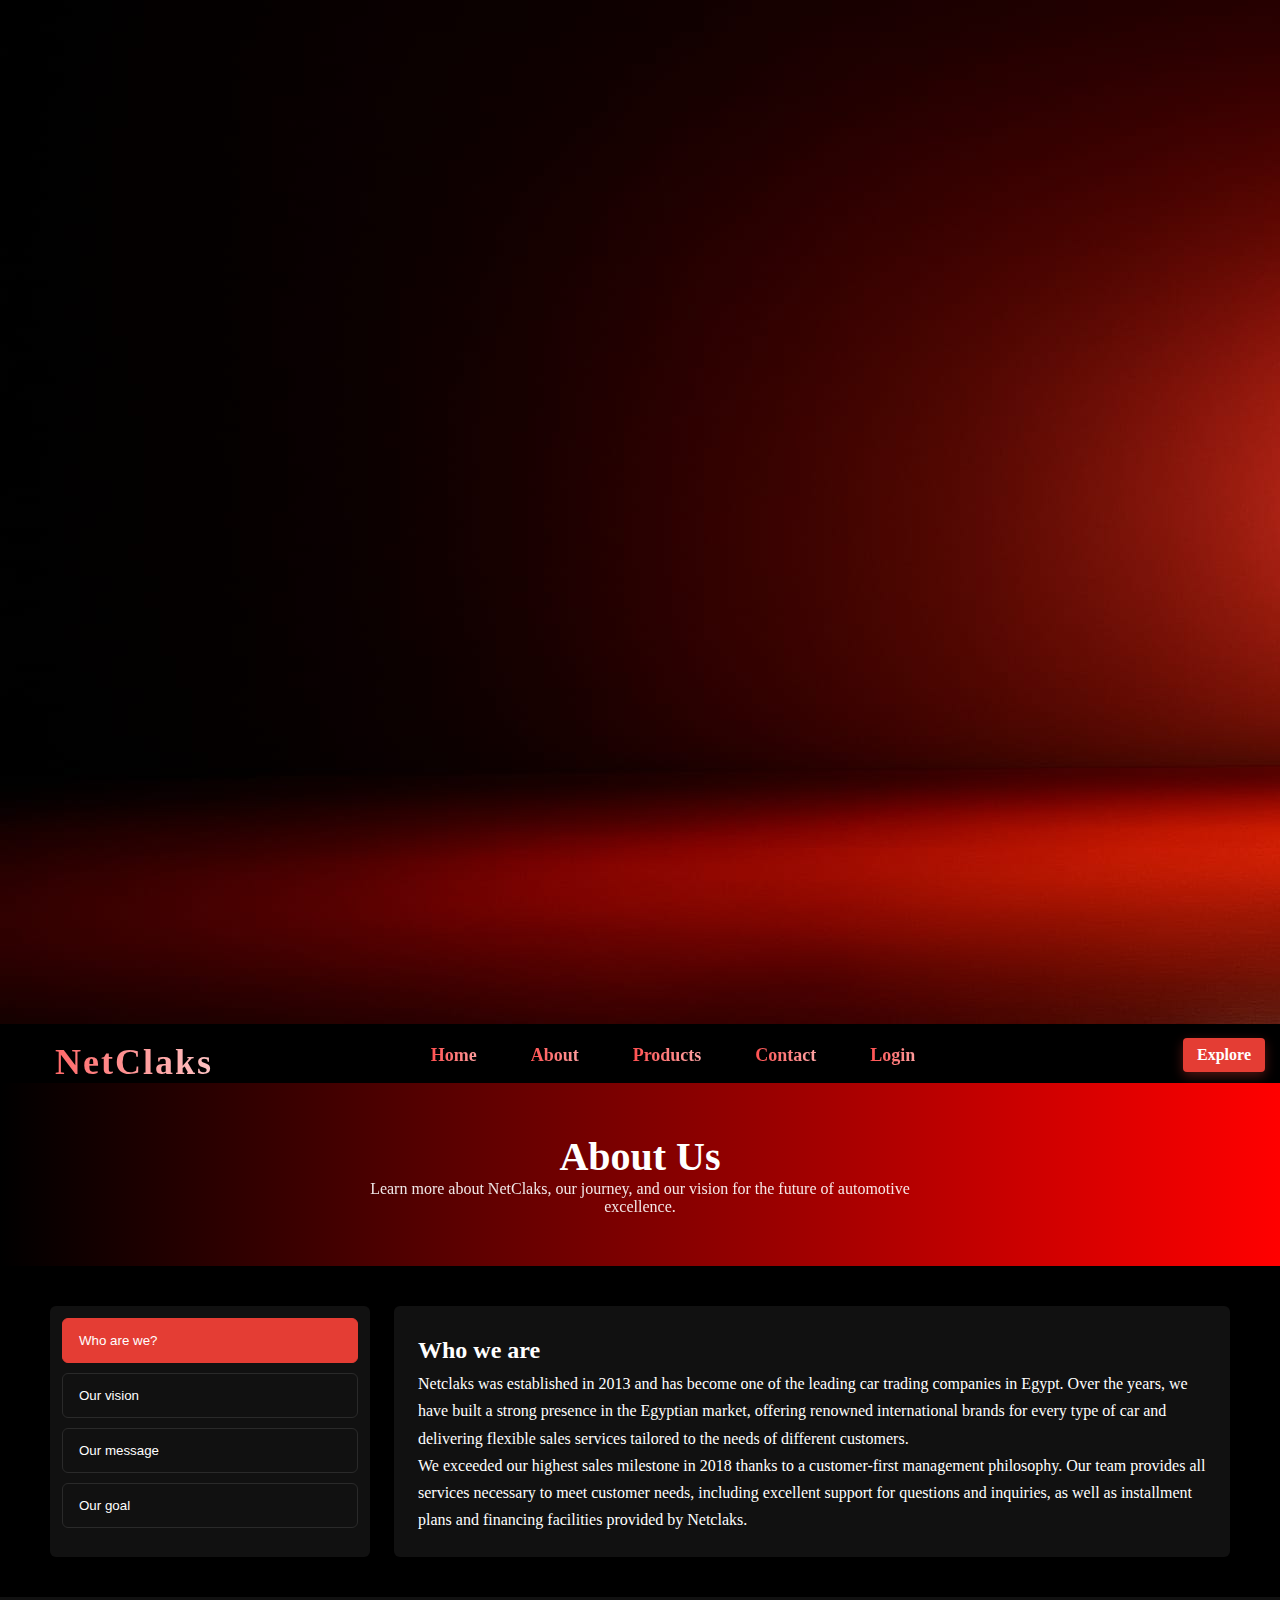
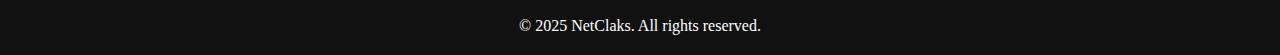
<file: pages/about.html>
<!DOCTYPE html>
<html lang="en">
<head>
    <meta charset="UTF-8">
    <meta name="viewport" content="width=device-width, initial-scale=1.0">
    <title>About Us - NetClaks</title>
    <link rel="stylesheet" href="../assets/css/about.css">
</head>
<body>
    
    <div class="background"><img src="/assets/images/background.jpg" alt="">
        <header>
            <nav class="navbar">
                <div class="navdiv">
                    <div class="logo">NetClaks</div>
                    <ul>
                        <li><a href="../index.html">Home</a></li>
                        <li><a href="../pages/about.html" class="active">About</a></li>
                        <li><a href="../pages/products.html">Products</a></li>
                        <li><a href="../pages/contact.html">Contact</a></li>
                        <li><a href="../pages/login&register.html">Login</a></li>
                    </ul>
                    <a href="#who" class="nav-cta">Explore</a>
                </div>
            </nav>
        </header>
        <section class="hero">
            <div class="hero-text">
                <h1>About Us</h1>
                <p>Learn more about NetClaks, our journey, and our vision for the future of automotive excellence.</p>
            </div>
        </section>
    </div>

    <section class="about-section">
        <aside class="about-tabs">
            <button class="tab-btn active" data-tab="who">Who are we?</button>
            <button class="tab-btn" data-tab="vision">Our vision</button>
            <button class="tab-btn" data-tab="message">Our message</button>
            <button class="tab-btn" data-tab="goal">Our goal</button>
        </aside>

        <main class="about-content">
            <div class="tab-content active" id="who">
                <h2>Who we are</h2>
                <p>Netclaks was established in 2013 and has become one of the leading car trading companies in Egypt. Over the years, we have built a strong presence in the Egyptian market, offering renowned international brands for every type of car and delivering flexible sales services tailored to the needs of different customers.</p>
                <p>We exceeded our highest sales milestone in 2018 thanks to a customer-first management philosophy. Our team provides all services necessary to meet customer needs, including excellent support for questions and inquiries, as well as installment plans and financing facilities provided by Netclaks.</p>
            </div>
            <div class="tab-content" id="vision">
                <h2>Our vision</h2>
                <p>To be your trusted partner in choosing your car. We aim to offer all major brands and make every step of buying a new car simple, transparent, and delightful.</p>
            </div>
            <div class="tab-content" id="message">
                <h2>Our message</h2>
                <p>We are here for you with a wide range of offers and installment systems. Our consultants help you choose what suits you best, and we continuously strive to deliver outstanding customer service.</p>
            </div>
            <div class="tab-content" id="goal">
                <h2>Our goal</h2>
                <p>To make buying a car an enjoyable and practical experience through our dedicated team that supports you at every step, while providing multiple payment options and installment plans with competitive banking rates.</p>
            </div>
        </main>
    </section>

    <footer>
        <p>© 2025 NetClaks. All rights reserved.</p>
    </footer>

    <script src="../assets/js/about.js"></script>
</body>
</html>
</file>
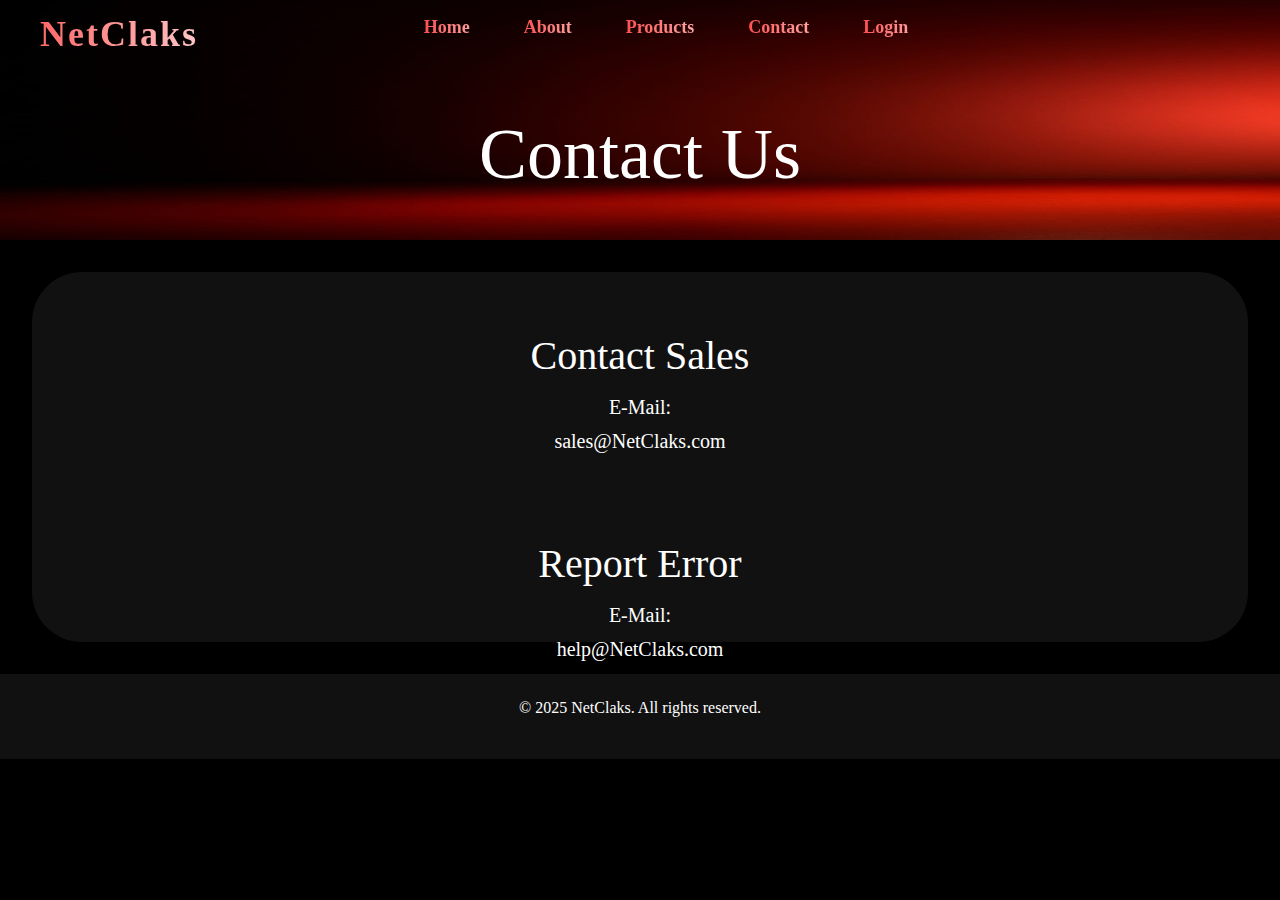
<file: pages/contact.html>
<!DOCTYPE html>
<html lang="en">

<head>
    <meta charset="UTF-8">
    <meta name="viewport" content="width=device-width, initial-scale=1.0">
    <title>Contact Page</title>
    <link rel="stylesheet" href="/assets/css/contact.css">
    <link rel="stylesheet" href="https://cdnjs.cloudflare.com/ajax/libs/font-awesome/6.5.2/css/all.min.css">

</head>

<body>
    <div class="background"><img src="/assets/images/background.jpg" alt="">
        <nav class="contact_navbar">
            <div class="contact_navdiv">
            <!-- <div class="contact_img1"><img src="/assets/images/background.jpg" alt=""> -->
            <!-- <img src="../assets/images/Home Page.png" id="contactPage" alt="car"> -->
           
                
                    <div class="contact_logo">NetClaks</div>
                        <ul>
                         <li><a href="/index.html">Home</a></li>
                          <li><a href="/pages/about.html">About</a></li>
                          <li><a href="/pages/products.html">Products</a></li>
                          <li><a href="/pages/contact.html">Contact</a></li>
                          <li><a href="/pages/login&register.html">Login</a></li>
                        </ul>
                       <a style="visibility: hidden;" href="#categories" class="contact-nav-cta">Explore</a>
               
                    
                
            
           
                    </div>

                    <div class="Text0">
                        <p>Contact Us</p>
                    </div>
             </div>
             
        </nav>

           
    </div>

    <section class="box">
                        <p style="font-size: 40px;">Contact Sales</p>
                        <p style="font-size: 20px;">E-Mail:<br>sales@NetClaks.com</p>
                        <br><br><br><br>
                        <p style="font-size: 40px;">Report Error</p>
                         <p style="font-size: 20px;"> E-Mail:<br>help@NetClaks.com</p>
     </section>

    <footer>
        <p>© 2025 NetClaks. All rights reserved.</p>
    </footer>
   
</body>

</html>
</file>
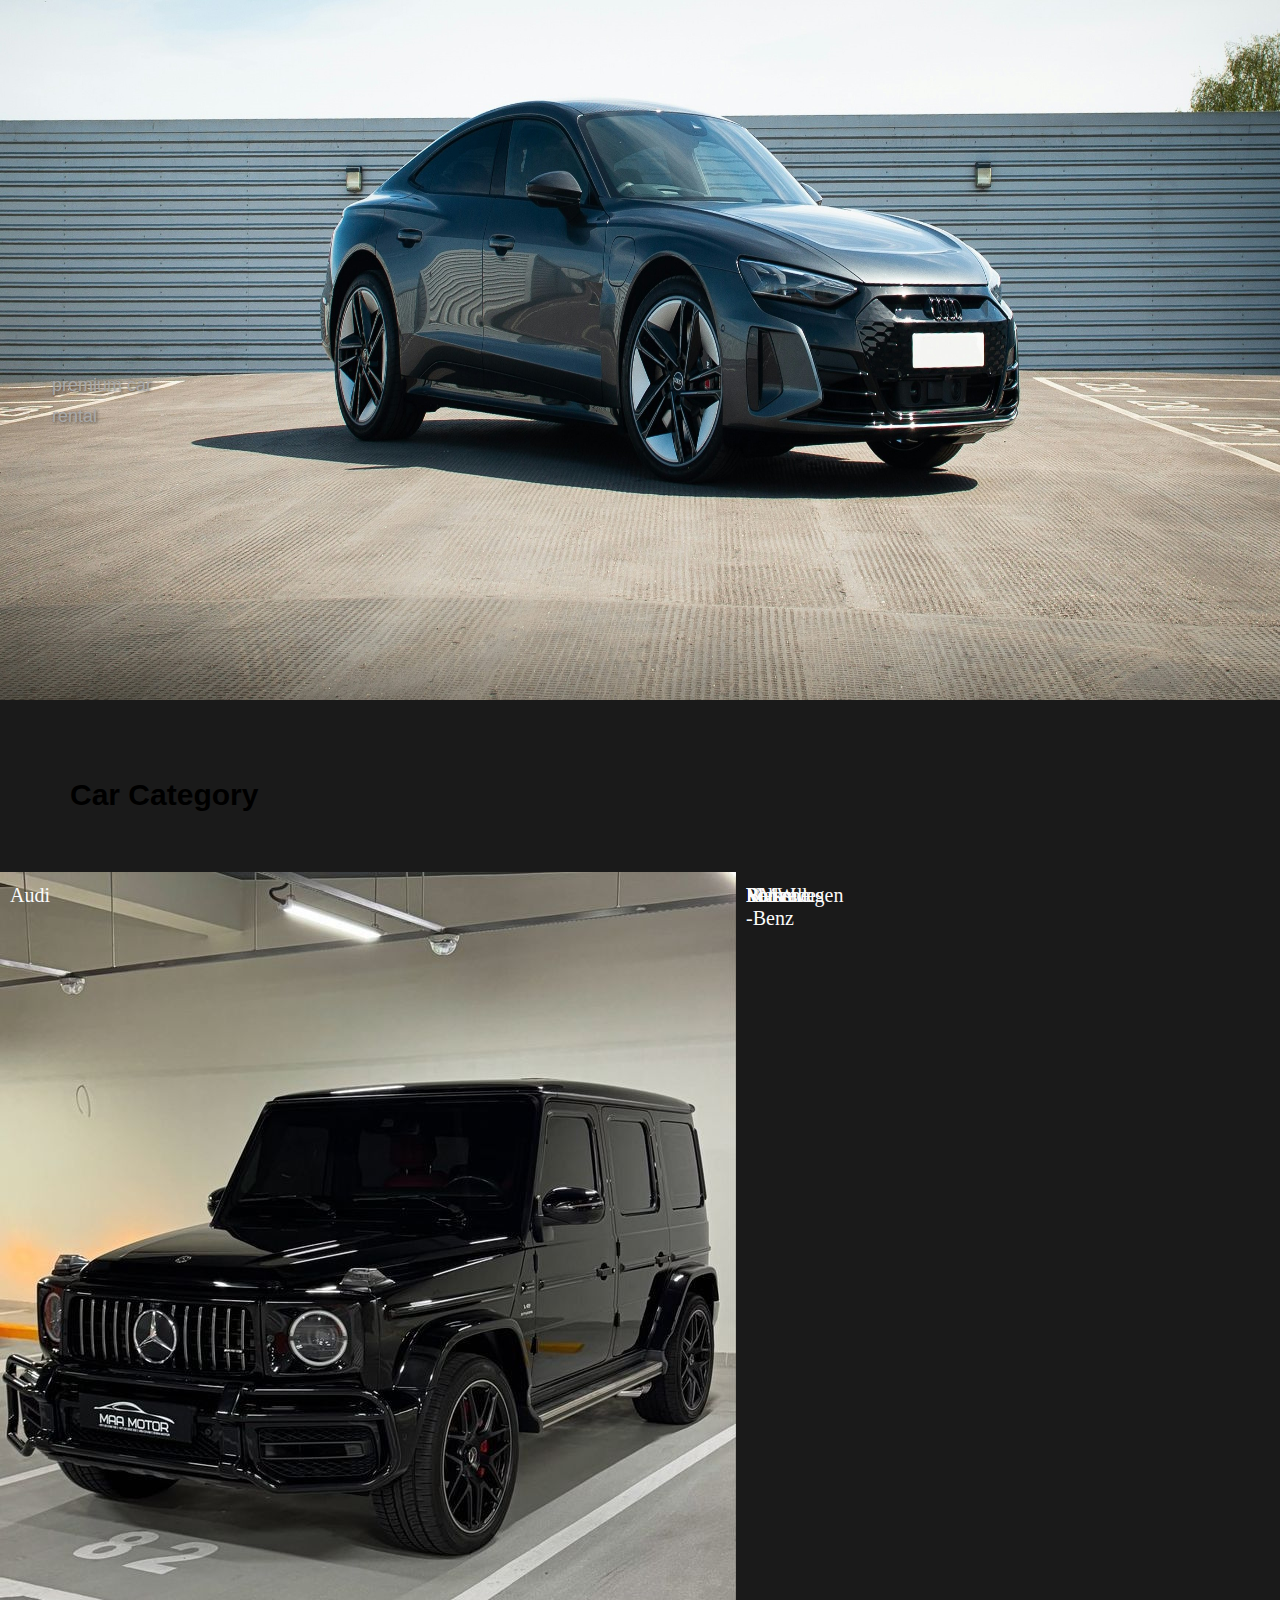
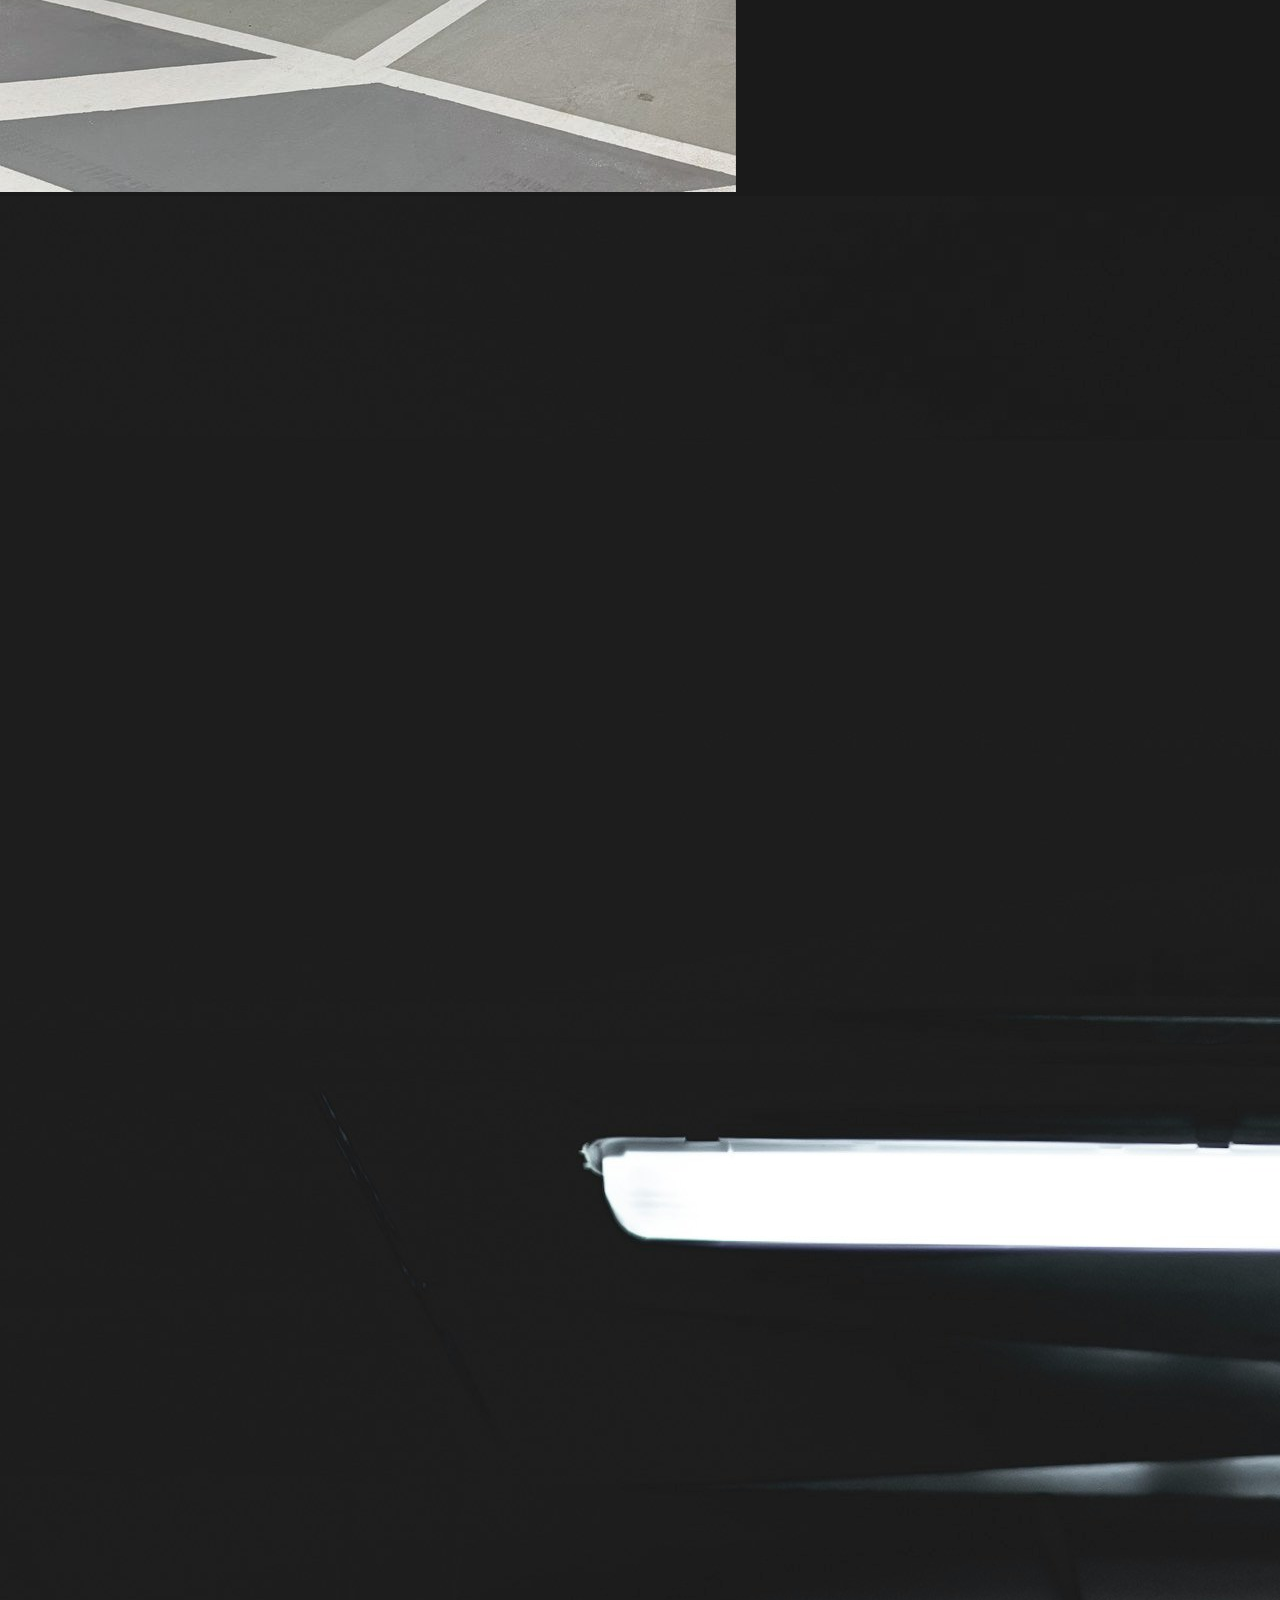
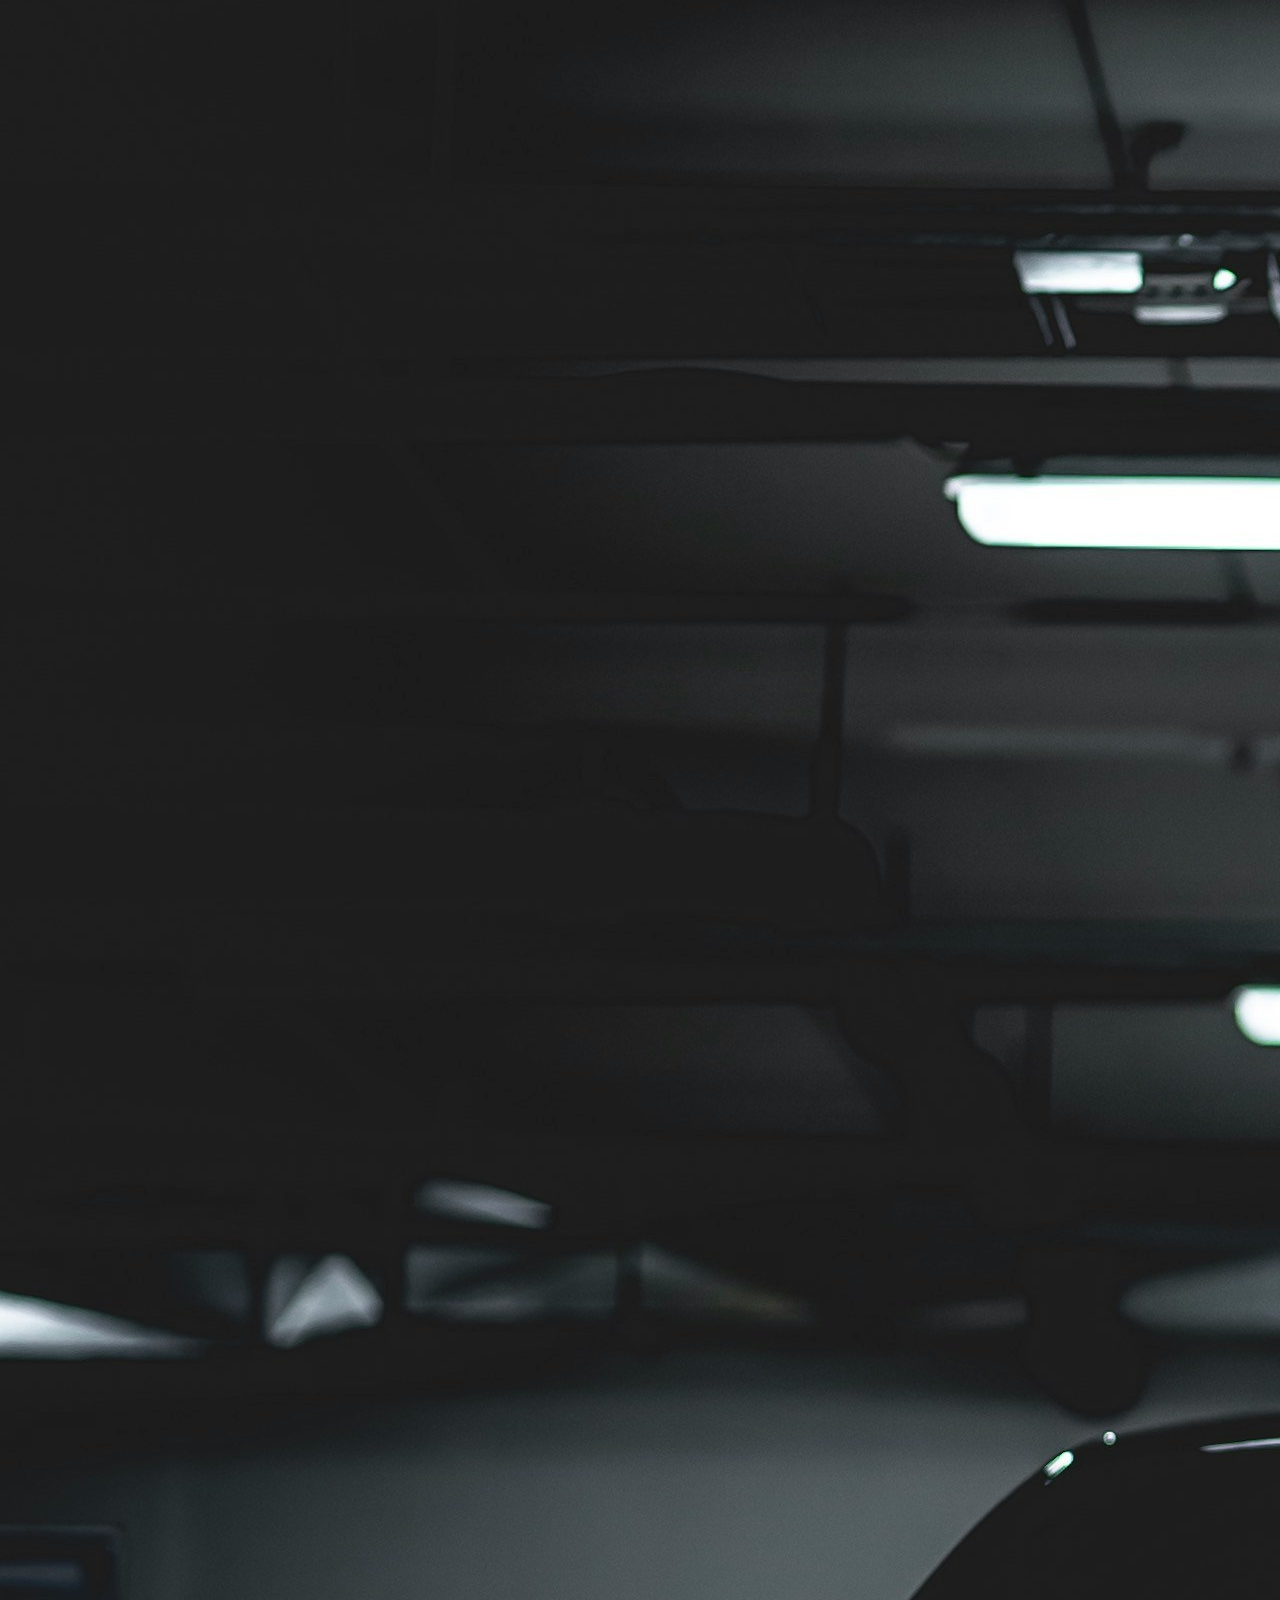
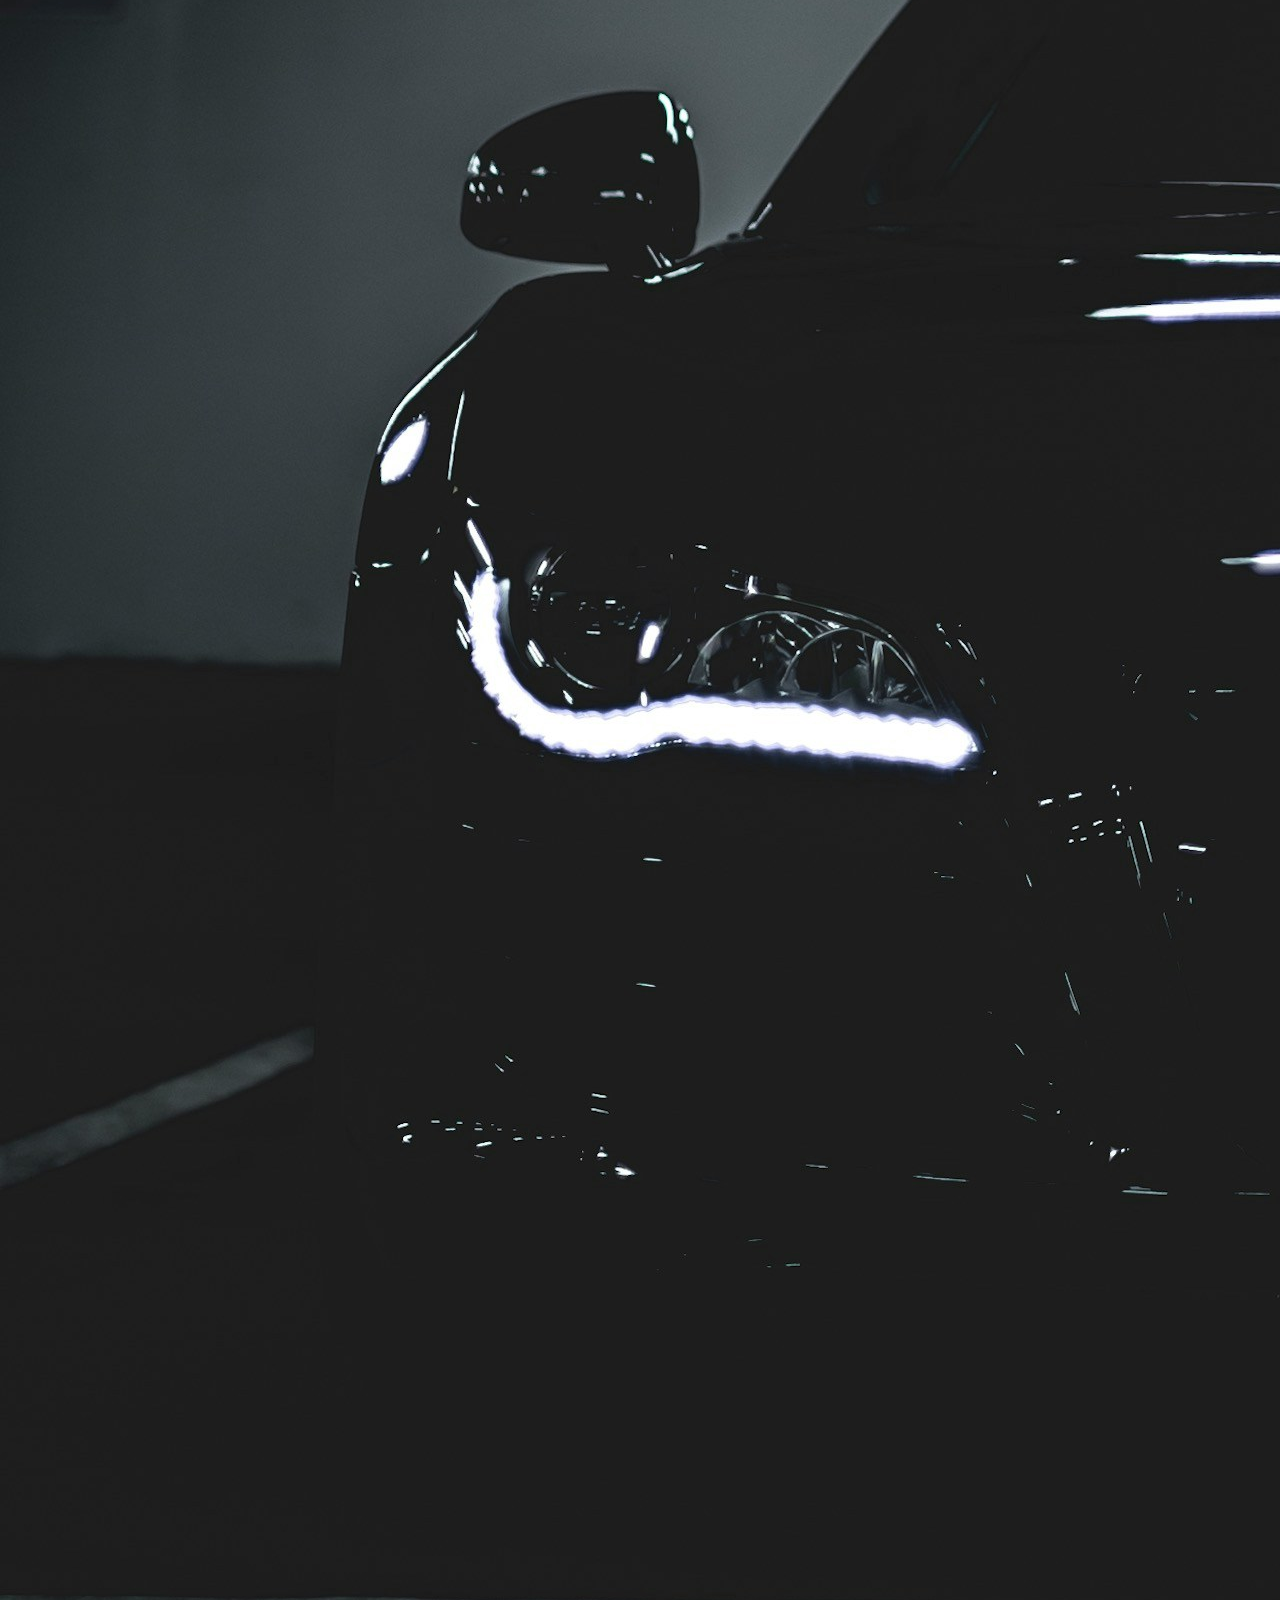
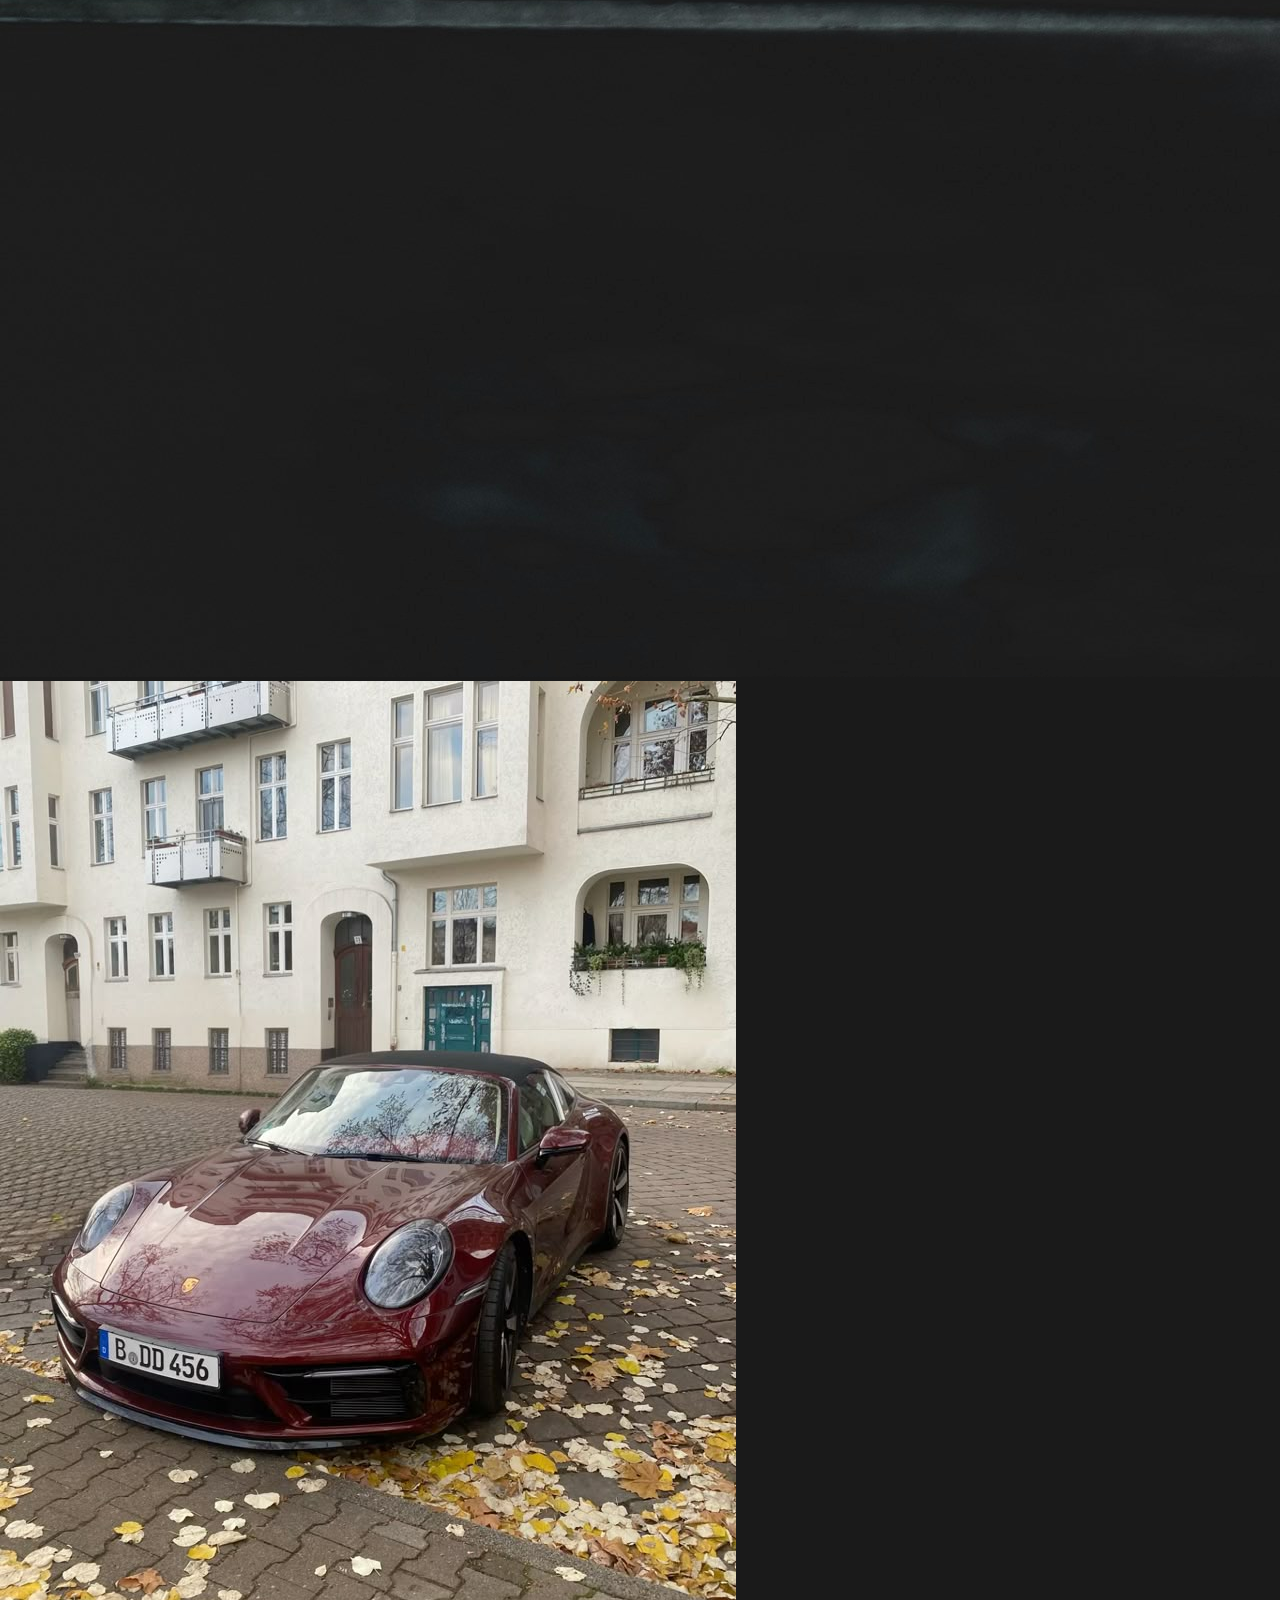
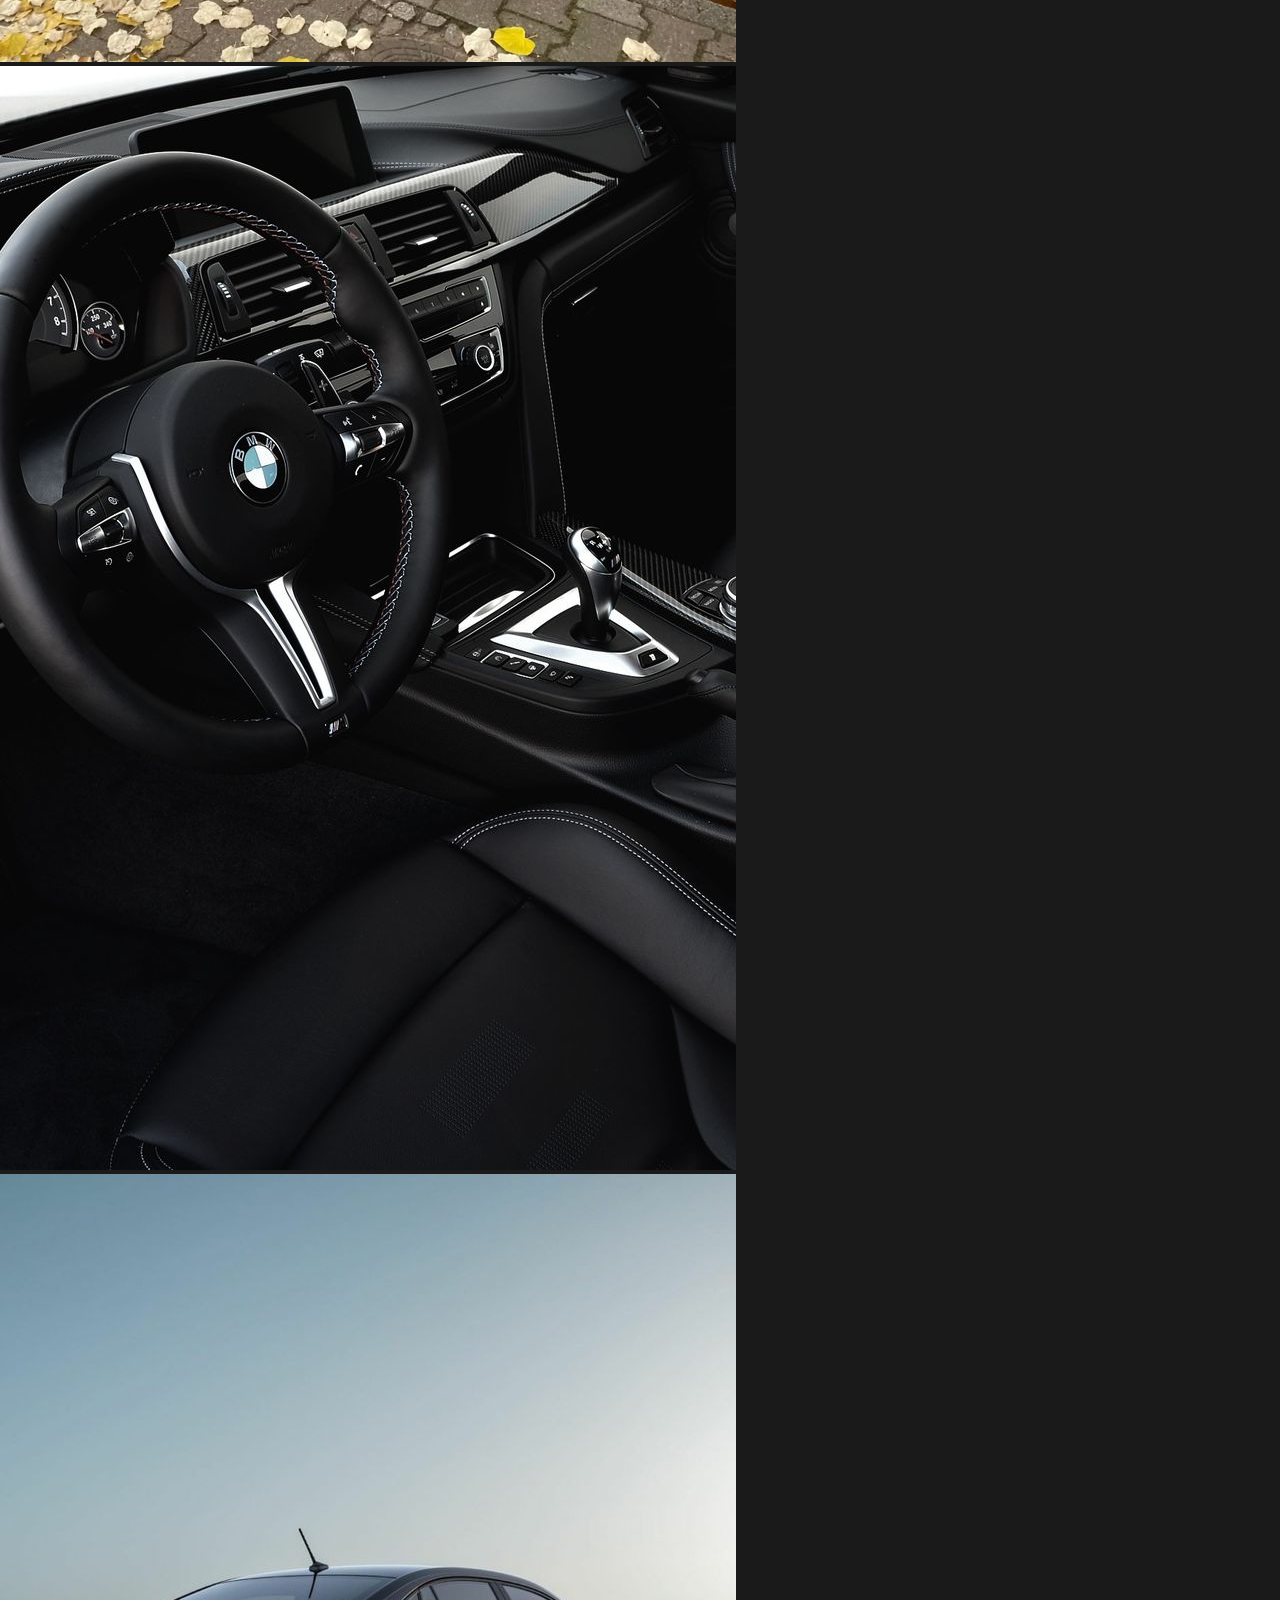
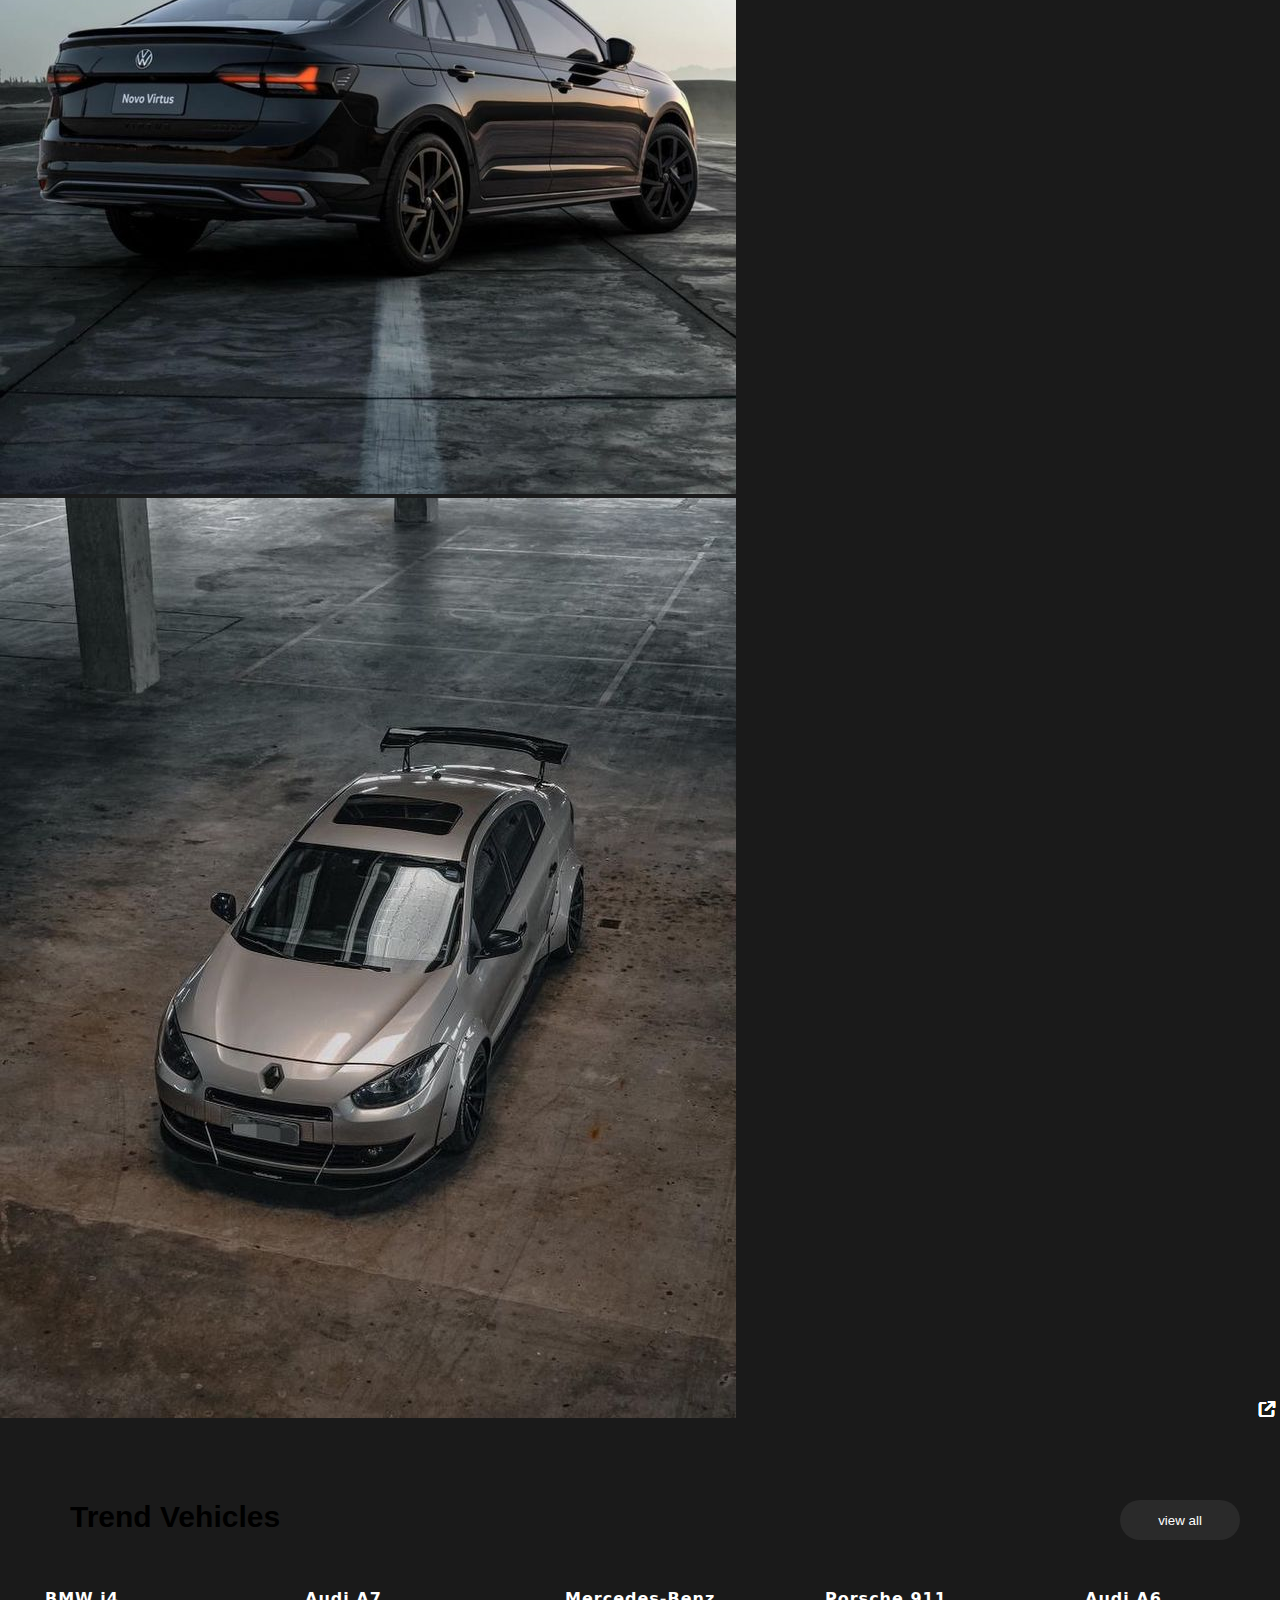
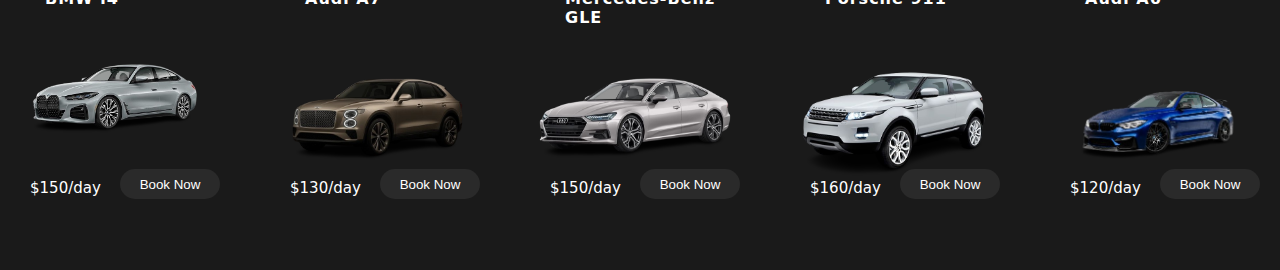
<file: pages/Homepage.html>
<!DOCTYPE html>
<html lang="en">

<head>
    <meta charset="UTF-8">
    <meta name="viewport" content="width=device-width, initial-scale=1.0">
    <title>Document</title>
    <link rel="stylesheet" href="../assets/css/HomePage.css">
    <link rel="stylesheet" href="https://cdnjs.cloudflare.com/ajax/libs/font-awesome/6.5.2/css/all.min.css">

   </head>

<body>

    <div class="first">
        <div class="img1"><img src="../assets/images/remy-lovesy-OgKZz-mbD2M-unsplash.jpg" alt="">
            <div class="text1">premium car <br>rental</div>
            <div class="grid1">
                <div id="item1">distance</div>
                <div id="item2">hourly</div>
                <div id="item3">flot rote</div>
            </div>
            <div class="grid2">
                <div id="item4">pick up address <br>from address, airport, hotel. </div>
                <div id="item5">drop off address <br>from address, airport, hotel.</div>
                <div>pick up data <br> 12.06.2023</div>
                <div>pick up time <br>1324 pm</div>
                <div id="item8">search</div>

            </div>
        </div>
    </div>
    <br>
    <div class="second">
        <p>car category</p>
        <div class="cars">
            <div><img src="../assets/images/download (11).jpeg" alt=""><span>Mercedes <br>-Benz</span><i
                    class="fa-solid fa-arrow-up-right-from-square"></i></div>
            <div><img src="../assets/images/ville-kaisla-HNCSCpWrVJA-unsplash.jpg" alt=""> <span>Audi</span><i
                    class="fa-solid fa-arrow-up-right-from-square"></i></div>
            <div><img src="../assets/images//Porsche.jpeg" alt=""> <span>Porsche</span><i
                    class="fa-solid fa-arrow-up-right-from-square"></i></div>
            <div><img src="../assets/images/Vistale_ Image.jpeg" alt=""> <span>BMW</span><i
                    class="fa-solid fa-arrow-up-right-from-square"></i></div>
            <div><img
                    src="../assets/images/Volkswagen Virtus GT Line 2025_ The Ultimate Performance Sedan Redefining Driving Pleasure.jpeg"
                    alt=""> <span>Volkswagen</span><i class="fa-solid fa-arrow-up-right-from-square"></i></div>
            <div> <img src="../assets/images/4ce40142-ebc9-4940-9c09-67d4c6fe6af4.jpeg" alt=""> <span>Renault</span><i
                    class="fa-solid fa-arrow-up-right-from-square"></i></div>

        </div>
    </div>
    <br>
    <div class="third">
        <p>trend vehicles</p>
        <button class="but1">view all</button>
        <div class="vehicles">
            <div> <span class="header"> BMW i4 </span><img src="../assets/images/8bd09784-e1af-45ed-9b36-2c965973000d-removebg-preview.png" alt=""><span class="footer">$150/day</span><button class="but2">Book Now</button> </div>
            <div> <span class="header"> Audi A7</span> <img src="../assets/images/6ba8c24a-59a2-437d-9cb6-c7ab6eeb33b6-removebg-preview.png" alt=""><span class="footer">$130/day</span><button class="but2">Book Now</button></div>
            <div> <span class="header">Mercedes-Benz <br>GLE</span> <img src="../assets/images/A7-removebg-preview.png" alt=""><span class="footer">$150/day</span><button class="but2">Book Now</button></div>
            <div> <span class="header">Porsche 911</span> <img src="..//assets/images/Range_Rover_-_New-removebg-preview.png" alt=""><span class="footer">$160/day</span><button class="but2">Book Now</button></div>
            <div> <span class="header">Audi A6</span> <img src="../assets/images/martin-katler-7RzPuV3-xyI-unsplash-removebg-preview.png" alt=""><span class="footer">$120/day</span><button class="but2">Book Now</button></div>
        </div>

    </div>
</body>

</html>
</file>
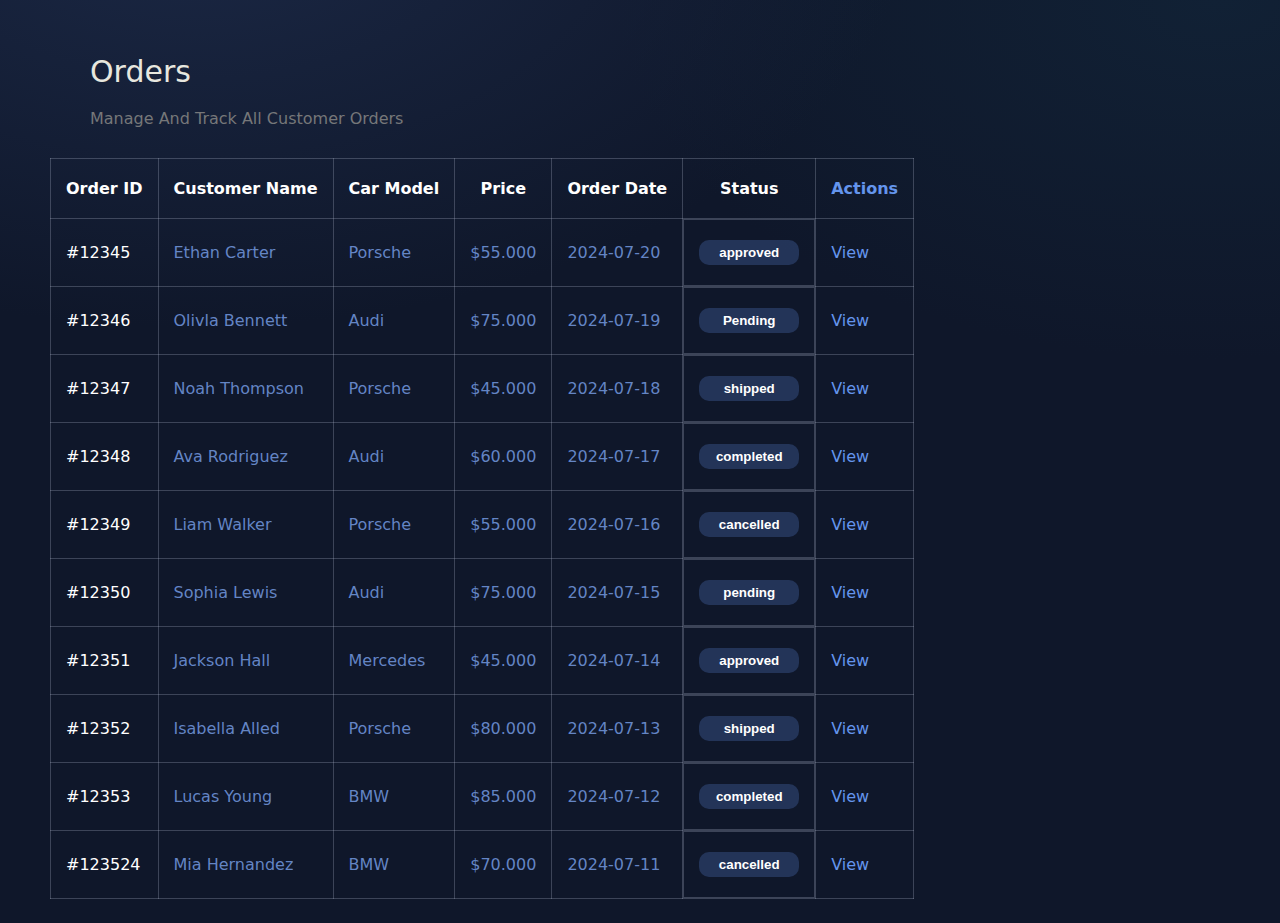
<file: pages/order.html>
<!DOCTYPE html>
<html lang="en">

<head>
    <meta charset="UTF-8">
    <meta name="viewport" content="width=device-width, initial-scale=1.0">
    <title>orders</title>
    <link rel="stylesheet" href="../assets/css/admin-page.css">
    <link rel="stylesheet" href="https://cdnjs.cloudflare.com/ajax/libs/font-awesome/6.5.2/css/all.min.css">

</head>

<body class="body-orders">

    <div class="top-page">
        <div>Orders</div>
        <div>Manage and track all customer orders</div>
    </div>
    <table>
        <thead>
            <tr>
                <th>Order ID</th>
                <th>Customer Name</th>
                <th>Car Model</th>
                <th>Price</th>
                <th>Order Date</th>
                <th>Status</th>
                <th>Actions</th>
            </tr>
            <tr>
                <td>#12345</td>
                <td>Ethan Carter</td>
                <td>Porsche</td>
                <td>$55.000</td>
                <td>2024-07-20</td>
                <td><button>approved</button></td>
                <td>View</td>
            </tr>
            <tr>
                <td>#12346</td>
                <td>Olivla Bennett</td>
                <td>Audi</td>
                <td>$75.000</td>
                <td>2024-07-19</td>
                <td><button>Pending</button></td>
                <td>View</td>
            </tr>
            <tr>
                <td>#12347</td>
                <td>noah thompson</td>
                <td>Porsche</td>
                <td>$45.000</td>
                <td>2024-07-18</td>
                <td><button>shipped</button></td>
                <td>View</td>
            </tr>
            <tr>
                <td>#12348</td>
                <td>ava rodriguez</td>
                <td>Audi</td>
                <td>$60.000</td>
                <td>2024-07-17</td>
                <td><button>completed</button></td>
                <td>View</td>
            </tr>
            <tr>
                <td>#12349</td>
                <td>liam walker</td>
                <td>Porsche</td>
                <td>$55.000</td>
                <td>2024-07-16</td>
                <td><button>cancelled</button></td>
                <td>View</td>
            </tr>
            <tr>
                <td>#12350</td>
                <td>sophia lewis</td>
                <td>Audi</td>
                <td>$75.000</td>
                <td>2024-07-15</td>
                <td><button>pending</button></td>
                <td>View</td>
            </tr>
            <tr>
                <td>#12351</td>
                <td>jackson hall</td>
                <td>Mercedes</td>
                <td>$45.000</td>
                <td>2024-07-14</td>
                <td><button>approved</button></td>
                <td>View</td>
            </tr>
            <tr>
                <td>#12352</td>
                <td>isabella alled</td>
                <td>Porsche</td>
                <td>$80.000</td>
                <td>2024-07-13</td>
                <td><button>shipped</button></td>
                <td>View</td>
            </tr>
            <tr>
                <td>#12353</td>
                <td>lucas young</td>
                <td>BMW</td>
                <td>$85.000</td>
                <td>2024-07-12</td>
                <td><button>completed</button></td>
                <td>View</td>
            </tr>
            <tr>
                <td>#123524</td>
                <td>mia hernandez</td>
                <td>BMW</td>
                <td>$70.000</td>
                <td>2024-07-11</td>
                <td><button>cancelled</button></td>
                <td>View</td>
            </tr>
        </thead>
    </table>
</body>

</html>
</file>
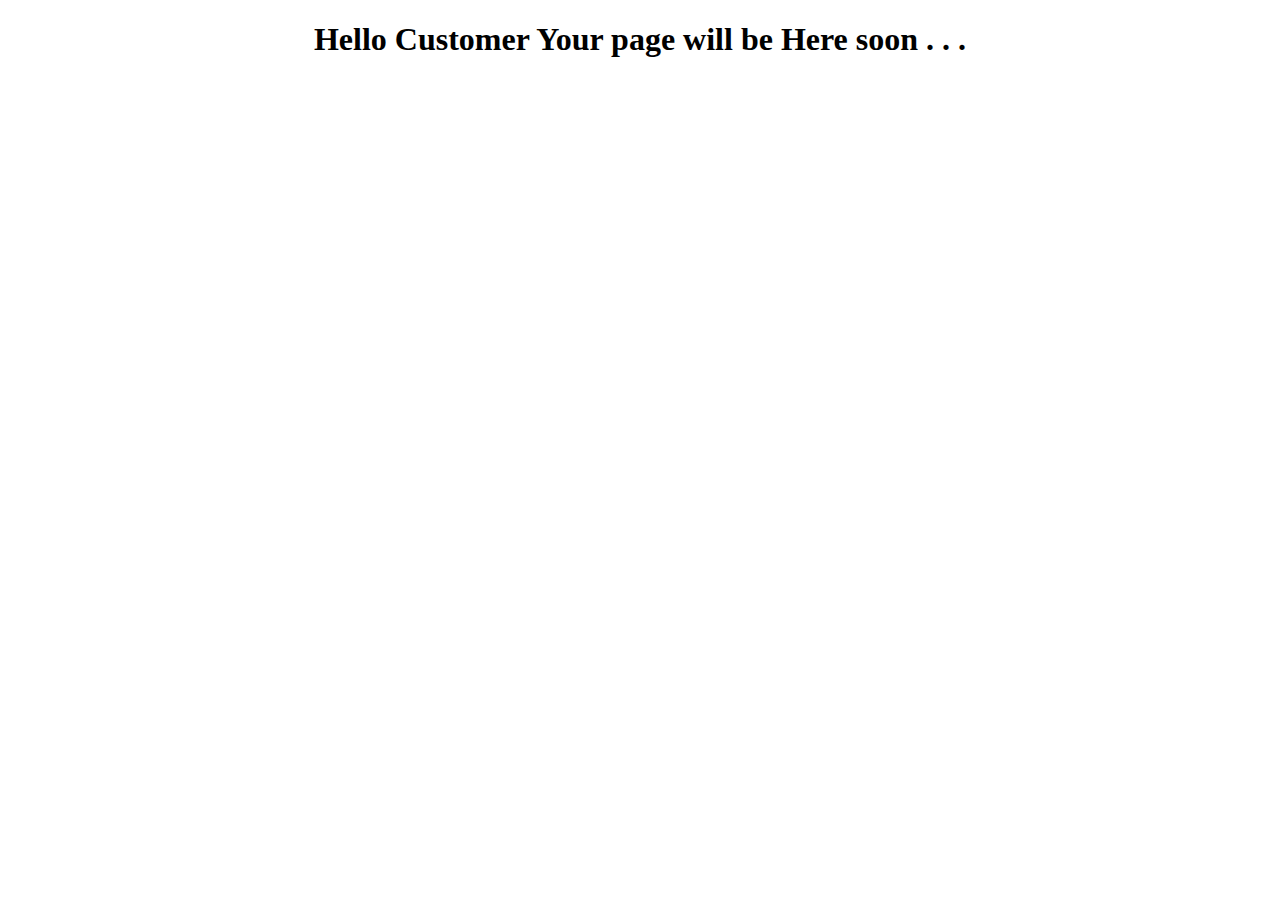
<file: pages/PurchasePage.html>
<!DOCTYPE html>
<html lang="en">
<head>
    <meta charset="UTF-8">
    <meta name="viewport" content="width=device-width, initial-scale=1.0">
    <title>Purchase Page</title>
</head>
<body>
    <center>
        <h1>
            Hello Customer Your page will be Here soon . . .
        </h1>
    </center>
</body>
<script type="module" src="../assets/js/auth-state.js"></script>

</html>
</file>
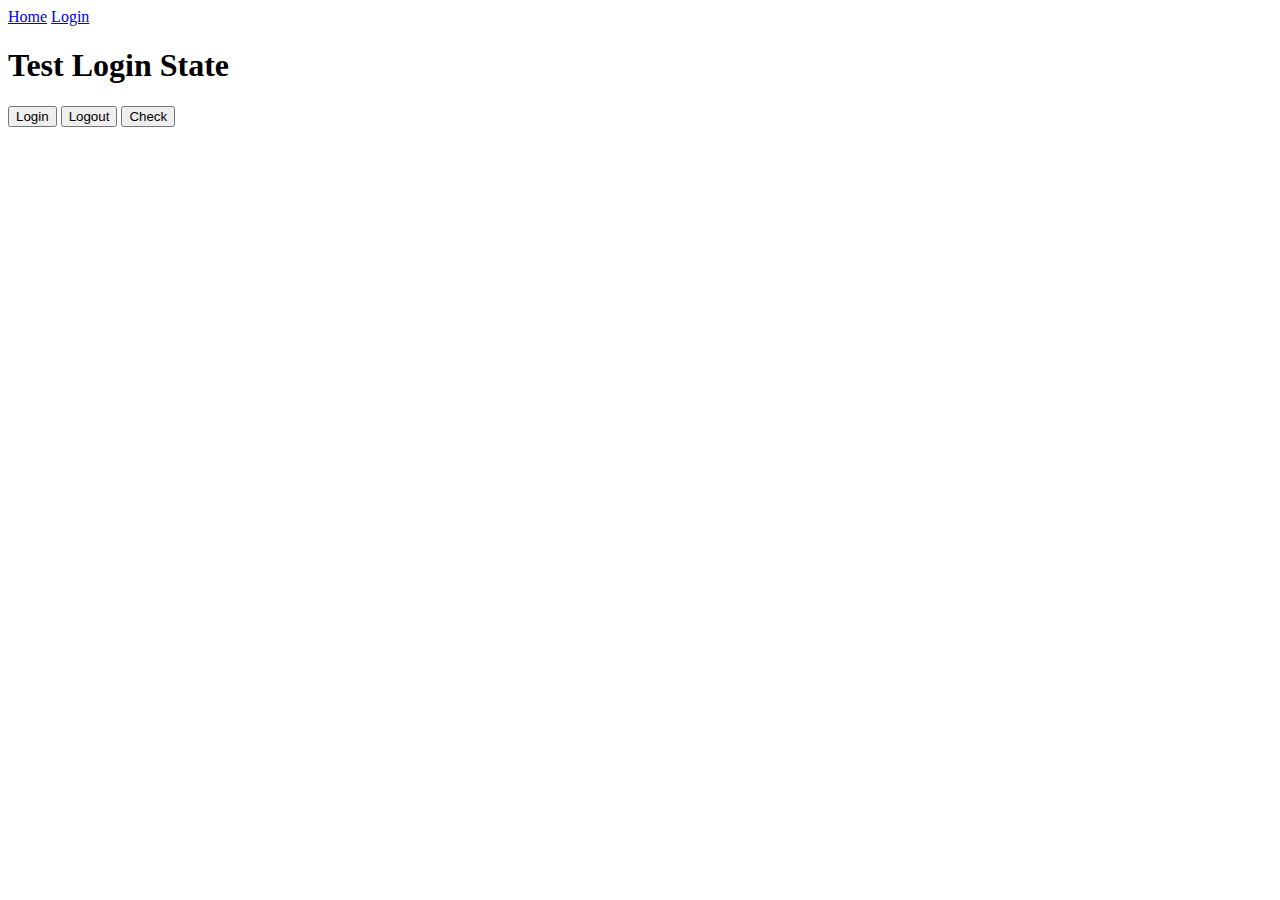
<file: pages/test-auth.html>
<!DOCTYPE html>
<html>
<head>
    <title>Test</title>
</head>
<body>
    <nav>
        <a href="../index.html">Home</a>
        <a href="login&register.html">Login</a>
    </nav>

    <h1>Test Login State</h1>
    
    <button onclick="localStorage.setItem('isLoggedIn', 'true')">Login</button>
    <button onclick="localStorage.removeItem('isLoggedIn')">Logout</button>
    <button onclick="alert(localStorage.getItem('isLoggedIn'))">Check</button>

    <script src="../assets/js/auth-state.js"></script>
</body>
</html>
</file>
<file: assets/css/about.css>
body {
    margin: 0;
    background: #000;
    color: #fff;
}

* { margin: 0; }
ul { margin: 0; padding: 0; }
header { background: transparent; }

.navbar {
    padding-right: 15px;
    padding-left: 15px;
}
.navdiv {
    position: relative;
    display: flex;
    align-items: center;
    justify-content: space-between;
    gap: 16px;
}
.logo {
    padding-top: 1%;
    font-size: 36px;
    font-weight: bold;
    letter-spacing: 2px;
    background: linear-gradient(to left, white -50%, red 170%);
    -webkit-background-clip: text;
    -webkit-text-fill-color: transparent;
    padding-left: 40px;
}
* { text-decoration: none; }

li { list-style: none; display: inline-block; }

li a {
    background: linear-gradient(to left, white -50%, red 170%);
    -webkit-background-clip: text;
    -webkit-text-fill-color: transparent;
    font-size: 18px;
    font-weight: bold;
    margin-right: 25px;
    padding-right: 25px;
}

.nav-cta {
    background-color: #e43d34;
    color: #ffffff;
    padding: 8px 14px;
    border-radius: 4px;
    font-weight: 600;
    box-shadow: 0 4px 12px rgba(228, 61, 52, 0.35);
}
.nav-cta:hover { background-color: #ff4e43; }

.hero {
    background: linear-gradient(to right, black, red);
    padding: 50px;
    text-align: center;
}
.hero h1 { font-size: 2.5rem; }
.hero p { max-width: 600px; margin: auto; opacity: 0.9; }

.about-section {
    display: grid;
    grid-template-columns: 320px 1fr;
    gap: 24px;
    padding: 40px 50px;
}
.about-tabs {
    display: grid;
    align-content: start;
    background: #111;
    border-radius: 6px;
    padding: 12px;
}
.tab-btn {
    text-align: left;
    background: transparent;
    color: #ffffff;
    padding: 14px 16px;
    border: 1px solid #2a2a2a;
    cursor: pointer;
    border-radius: 6px;
    transition: background 0.2s, border-color 0.2s;
}
.tab-btn + .tab-btn { margin-top: 10px; }
.tab-btn:hover { background: #1a1a1a; border-color: #444; }
.tab-btn.active { background: #e43d34; border-color: #e43d34; }

.about-content {
    background: #111;
    padding: 24px;
    border-radius: 6px;
    line-height: 1.7;
}
.tab-content {
    display: none;
}
.tab-content.active {
    display: block;
}

footer {
    text-align: center;
    padding: 20px;
    background: #111;
    color: white;
}
</file>
<file: assets/css/contact.css>
*{
    padding: 0;
    margin: 0;
    text-decoration: none;

}

body{
     height: 100vh;
  overflow-x: hidden;
  background-color: #000000;
}
.contact_navbar{
    position: relative;
  top: 0;
  height:15rem ;
  overflow-y: hidden;

}
.contact_navdiv{
position: relative;
  display: flex;
  align-items: center;
  justify-content: space-between;
  gap: 16px;
    
}
.contact_logo{
    padding-top: 1%;
  font-size: 36px;
  font-weight: bold;

  letter-spacing: 2px;
  background: linear-gradient(to left, white -50%, red 170%);
  -webkit-background-clip: text;
  -webkit-text-fill-color: transparent;
  padding-left: 40px;
}
.contact_navdiv li{
    list-style: none;
    display: inline-block;
}
.contact_navdiv li a{
     background: linear-gradient(to left, white -50%, red 170%);
  -webkit-background-clip: text;
  -webkit-text-fill-color: transparent;
  font-size: 18px;
  font-weight: bold;
  margin-right: 25px;
  padding-right: 25px;
}

.contact-nav-cta {
  background-color: #e43d34;
  color: #ffffff;
  padding: 8px 14px;
  border-radius: 4px;
  font-weight: 600;
  box-shadow: 0 4px 12px rgba(228, 61, 52, 0.35);
  margin-right: 14px;
}
.contact-nav-cta:hover {
  background-color: #ff4e43;
}
.background img {
  width: 100%;
  display: block;
  position: absolute;
  height:15rem ;
  
  z-index: -1;
}
.background {
  height: auto;
  overflow: hidden;
  
}
.contact_div{
    height: 300px;
    
    justify-content: center;
    align-items: center;
    display: flex;
   margin: 5% ;

}
.box{
    
    height: 30%;
    border-radius: 50px;
    background: #111;
    padding: 50px;
    margin: 2rem;
    text-align: center;
}
footer {
    text-align: center;
    padding: 20px;
    background: #111;
    color: white;
}
.Text0{
    height: 20px;
    color: white;
    justify-content: center;
    align-items: center;
    text-align: center;
    margin: 3%;
    font-size: 4.5em;
}
p{
    color: white;
    line-height: 1.7;
}
</file>
<file: assets/css/HomePage.css>
* {
  margin: 0;
}

body {
  height: auto;
  overflow-x: hidden;
  background-color: #1a1a1a;
  margin: 0;
  padding: 0;
}

.first {
  position: relative;
  top: 0;
  height: 700px;
  overflow-y: hidden;
}

.img1 img {
  width: 100%;
  display: block;
  position: absolute;
  height: 100%;
}

.img1 {
  height: auto;
  overflow: hidden;
}

.text0 {
  position: absolute;
  top: 140px;
  font-size: 96px;
  color: #eeeaea;
  text-transform: none;
  margin-left: 12px;
  padding-bottom: 2px;
  font-family: "Poppins", system-ui, -apple-system, Segoe UI, Roboto, Arial,
    sans-serif;
  font-style: italic;
  font-weight: 800;
  line-height: 1.05;
  letter-spacing: 0.5px;
  padding-left: 40px;
}

.text1 {
  position: absolute;
  top: 370px;
  font-size: 18px;
  color: darkgray;
  text-transform: none;
  margin-left: 12px;
  padding-bottom: 2px;
  font-family: "Poppins", sans-serif;
  line-height: 1.7;
  max-width: 520px;
  text-shadow: 1px 1px 3px rgba(0, 0, 0, 0.5);
  padding-left: 40px;
  font-style: normal;
}

/* Primary CTA under hero copy */
.cta-primary {
  position: absolute;
  top: 460px;
  left: 52px;
  display: inline-block;
  background-color: #e43d34;
  color: #ffffff;
  padding: 12px 22px;
  border-radius: 4px;
  font-weight: 600;
  box-shadow: 0 6px 18px rgba(228, 61, 52, 0.35);
}

.cta-primary:hover {
  background-color: #ff4e43;
}

#item4,
#item5 {
  width: 220px;
}

#item8 {
  background-color: rgb(95, 123, 174);
  color: #ffffff;
}

.grid2 {
  position: absolute;
  bottom: -150px;
  transform: translatey(-100%);
  display: flex;
  left: 50%;
  transform: translateX(-50%);
}

#item2 {
  background-color: #ebe2e2;
}

#item3 {
  background-color: #b8b0b0;
}

.grid1,
.grid2 {
  text-transform: capitalize;
  font-family: "Bitcount Prop Double", system-ui;
  font-weight: 500;
}

.grid1 > div:hover,
.grid2 > div:hover {
  text-decoration: underline;
  transition: 0.2s;
}

p {
  padding: 30px;
  margin-top: 30px;
  font-size: 30px;
  text-transform: capitalize;
  margin-left: 40px;
  font-family: "Lucida Sans", "Lucida Sans Regular", "Lucida Grande",
    "Lucida Sans Unicode", Geneva, Verdana, sans-serif;
  font-weight: 600;
  font-style: normal;
}

.cars {
  position: relative;
  overflow: hidden;
  margin-top: 30px;
}

.cars-track {
  display: inline-flex;
  gap: 24px;
  align-items: stretch;
  animation: scroll-categories 24s linear infinite;
}

.cars:hover .cars-track {
  animation-play-state: paused;
}

.cars-track > div {
  position: relative;
  width: 190px;
  height: 220px;
  display: grid;
  transition: 0.3s;
}

.cars-track > div:hover {
  transform: scale(1.02);
}

.cars-track img {
  top: -2px;
  overflow: hidden;
  width: 190px;
  height: 220px;
  border-radius: 10px;
}

@keyframes scroll-categories {
  from {
    transform: translateX(0);
  }

  to {
    transform: translateX(-50%);
  }
}

div span {
  position: absolute;
  color: #fbfbfb;
  font-size: 20px;
  top: 2px;
  margin-left: 10px;
  margin-top: 10px;
}

i {
  position: absolute;
  bottom: 0;
  right: 0;
  color: #ffffff;
  margin: 5px;
}

i:hover {
  transform: translate(-2px, -2px);
}

.third {
  position: relative;
  background-color: #1a1a1a;
  font-family: "Poppins", system-ui, -apple-system, Segoe UI, Roboto, Arial,
    sans-serif;
  width: 100%;
  height: 400px;
}

.but1 {
  position: absolute;
  top: 30px;
  right: 40px;
  background-color: #2a2a2a;
  width: 120px;
  height: 40px;
  color: white;
  border: transparent;
  border-radius: 20px;
}

.but1:hover {
  background-color: red;
  transition-duration: 1s;
}

.vehicles {
  display: flex;
  align-items: center;
  justify-content: center;
  position: relative;
  gap: 50px;
}

.vehicles div {
  position: relative;
  width: 210px;
  height: 240px;
}

.vehicles div img {
  position: absolute;
  width: 200px;
  top: 40%;
  margin-top: -10px;
}

.but2 {
  position: absolute;
  background-color: #2a2a2a;
  color: white;
  border-radius: 20px;
  width: 100px;
  height: 30px;
  bottom: 5px;
  right: 5px;
  display: grid;
  place-content: center;
  border: none;
}

.but2:hover {
  background-color: red;
  transition-duration: 1s;
}

.vehicles .footer {
  position: absolute;
  top: 100%;
  transform: translateY(-35px);
  left: 5px;
  color: white;
  font-size: 15px;
}

.ve1 {
  position: absolute;
  top: 10px;
  left: 10px;
  font-size: 20px;
  background-color: transparent;
}

.header {
  position: absolute;
  top: 15px;
  left: 20px;
  color: white;
  font-size: 16px;
  letter-spacing: 1px;
  font-weight: 900;
}

.img1 #homePage {
  position: absolute;
  width:900px;
  right: 0px;
  image-rendering: smooth;
  /* filter: blur(0.4px) contrast(110%) brightness(105%); */
}

* {
  text-decoration: none;
}

.navdiv {
  position: relative;
  display: flex;
  align-items: center;
  justify-content: space-between;
  gap: 16px;
}

.navbar {
  padding-right: 15px;
  padding-left: 15px;
}

.logo {
  padding-top: 1%;
  font-size: 36px;
  font-weight: bold;

  letter-spacing: 2px;
  background: linear-gradient(to left, white -50%, red 170%);
  -webkit-background-clip: text;
  -webkit-text-fill-color: transparent;
  padding-left: 40px;
}

li {
  list-style: none;
  display: inline-block;
}

li a {
  background: linear-gradient(to left, white -50%, red 170%);
  -webkit-background-clip: text;
  -webkit-text-fill-color: transparent;
  font-size: 18px;
  font-weight: bold;
  margin-right: 25px;
  padding-right: 25px;
}

/* Right-aligned nav CTA */
.nav-cta {
  background-color: #e43d34;
  color: #ffffff;
  padding: 8px 14px;
  border-radius: 4px;
  font-weight: 600;
  box-shadow: 0 4px 12px rgba(228, 61, 52, 0.35);
}

.nav-cta:hover {
  background-color: #ff4e43;
}

/* New Homepage Section Styles */
.hero-section {
  display: flex;
  min-height: 100vh;
  align-items: center;
  padding: 0 5%;
  background-color: #1a1a1a;
  color: white;
  font-family: "Arial", sans-serif;
}

.car-card {
  flex: 1;
  background: transparent;
  border-radius: 20px;
  padding: 40px;
  margin-right: 60px;
  position: relative;
}

.lamborghini-logo {
  text-align: center;
  margin-bottom: 30px;
}

.logo-icon {
  font-size: 60px;
  color: white;
  margin-bottom: 10px;
}

.brand-name {
  font-size: 14px;
  color: white;
  letter-spacing: 2px;
}

.car-image {
  text-align: center;
  margin: 40px 0;
}

.car-icon {
  font-size: 120px;
  color: #000;
}

.car-model {
  text-align: center;
  font-size: 18px;
  color: white;
  font-weight: 300;
  letter-spacing: 1px;
}

.content-section {
  flex: 1;
  padding: 40px 0;
}

.section-title {
  color: #e43d34;
  font-size: 18px;
  font-weight: 600;
  margin-bottom: 15px;
  text-transform: uppercase;
  letter-spacing: 1px;
}

.main-heading {
  font-size: 48px;
  font-weight: 700;
  margin-bottom: 30px;
  line-height: 1.2;
}

.description {
  font-size: 18px;
  line-height: 1.6;
  margin-bottom: 40px;
  color: #cccccc;
  max-width: 500px;
}

.quality-section {
  margin-bottom: 30px;
}

.quality-item {
  display: flex;
  align-items: center;
  margin-bottom: 15px;
}

.quality-item .text {
  font-size: 16px;
  margin-right: 20px;
}

.quality-item .ref {
  color: #666;
  font-size: 14px;
  font-style: italic;
}

.craftsmanship-heading {
  font-size: 24px;
  margin-bottom: 15px;
}

.cta-button {
  background: #e43d34;
  color: white;
  padding: 15px 30px;
  border: none;
  border-radius: 8px;
  font-size: 16px;
  font-weight: 600;
  cursor: pointer;
  transition: all 0.3s ease;
  margin-top: 30px;
  visibility: hidden;
}

.cta-button:hover {
  background: #ff4e43;
  transform: translateY(-2px);
  box-shadow: 0 10px 20px rgba(228, 61, 52, 0.4);
}

/* New Section: The Art of Motion Styles */
.motion-section {
  display: flex;
  min-height: 100vh;
  align-items: center;
  padding: 0 5%;
  background-color: #1a1a1a;
  color: white;
  font-family: "Arial", sans-serif;
  gap: 60px;
}

.content-left {
  flex: 1;
  padding: 40px 0;
}

.motion-subtitle {
  color: #cccccc;
  font-size: 16px;
  font-weight: 500;
  margin-bottom: 20px;
  text-transform: uppercase;
  letter-spacing: 1px;
}

.motion-heading {
  font-size: 48px;
  font-weight: 700;
  margin-bottom: 30px;
  line-height: 1.2;
  color: white;
}

.motion-description {
  font-size: 18px;
  line-height: 1.6;
  margin-bottom: 40px;
  color: #cccccc;
  max-width: 500px;
}

.small-car-card {
  width: 400px;
  height: 280px;
  border-radius: 15px;
  overflow: hidden;
  margin-bottom: 30px;
  box-shadow: 0 10px 30px rgba(0, 0, 0, 0.3);
}

.small-car-photo {
  width: 100%;
  height: 100%;
  object-fit: cover;
}

.motion-cta {
  color: #e43d34;
  font-size: 18px;
  font-weight: 600;
  cursor: pointer;
  transition: color 0.3s ease;
}

.motion-cta:hover {
  color: #ff4e43;
}

.content-right {
  flex: 1;
  display: flex;
  justify-content: center;
  align-items: center;
}

.large-car-photo {
  width: 100%;
  max-width: 600px;
  height: auto;
  border-radius: 20px;
  box-shadow: 0 20px 40px rgba(0, 0, 0, 0.4);
}

/* New Section: Redefining the Future Styles */
.future-section {
  background-color: #1a1a1a;
  color: white;
  font-family: "Arial", sans-serif;
  padding: 80px 5%;
}

.future-header {
  display: flex;
  justify-content: space-between;
  align-items: flex-start;
  margin-bottom: 60px;
}

.future-left {
  flex: 1;
}

.future-right {
  text-align: right;
}

.future-subtitle {
  color: #e43d34;
  font-size: 18px;
  font-weight: 600;
  text-transform: uppercase;
  letter-spacing: 1px;
  margin-bottom: 15px;
}

.future-heading {
  font-size: 48px;
  font-weight: 700;
  line-height: 1.2;
  color: white;
}

.future-content {
  display: flex;
  gap: 40px;
  align-items: center;
}

.car-image-left {
  flex: 1;
  display: flex;
  justify-content: center;
}

.black-car-photo {
  width: 100%;
  max-width: 500px;
  height: auto;
  border-radius: 20px;
  box-shadow: 0 20px 40px rgba(0, 0, 0, 0.4);
}

.info-cards-right {
  flex: 1;
  display: flex;
  flex-direction: column;
  gap: 20px;
}

.info-card {
  background-color: #2a2a2a;
  border-radius: 15px;
  padding: 15px;
  box-shadow: 0 10px 30px rgba(0, 0, 0, 0.3);
  transition: transform 0.3s ease;
}

.info-card:hover {
  transform: translateY(-5px);
}

.card-icon {
  width: 40px;
  height: 40px;
  background: #e43d34;
  border-radius: 50%;
  display: flex;
  align-items: center;
  justify-content: center;
  font-size: 18px;
  margin-bottom: 15px;
}

.card-title {
  font-size: 18px;
  font-weight: 700;
  margin-bottom: 10px;
  color: white;
}

.card-description {
  font-size: 14px;
  line-height: 1.4;
  color: #cccccc;
}

/* New Section: Explore the Lamb Collection Styles */
.collection-section {
  background-color: #1a1a1a;
  color: white;
  font-family: "Arial", sans-serif;
  padding: 80px 5%;
}

.collection-title {
  font-size: 48px;
  font-weight: 700;
  text-align: center;
  margin-bottom: 60px;
  color: white;
}

.collection-cards {
  display: flex;
  justify-content: center;
  gap: 30px;
  flex-wrap: wrap;
}

.collection-card {
  background-color: #2a2a2a;
  border-radius: 15px;
  padding: 30px 25px;
  min-width: 200px;
  text-align: center;
  box-shadow: 0 10px 30px rgba(0, 0, 0, 0.3);
  transition: transform 0.3s ease;
}

.collection-card:hover {
  transform: translateY(-5px);
}

.card-text {
  font-size: 18px;
  color: white;
  font-weight: 500;
}

.card-main-text {
  font-size: 24px;
  font-weight: 700;
  color: white;
  margin-bottom: 10px;
}

.card-sub-text {
  font-size: 16px;
  color: #cccccc;
  font-weight: 400;
}

/* New Section: The Lamb Advantage Styles */
.advantage-section {
  background-color: #1a1a1a;
  color: white;
  font-family: "Arial", sans-serif;
  padding: 80px 5%;
}

.advantage-content {
  display: flex;
  gap: 80px;
  align-items: flex-start;
}

.car-image-left {
  flex: 1;
  display: flex;
  justify-content: center;
}

.silver-car-photo {
  width: 100%;
  max-width: 600px;
  height: auto;
  border-radius: 20px;
  box-shadow: 0 20px 40px rgba(0, 0, 0, 0.4);
}

.content-right {
  flex: 1;
  padding: 20px 0;
  display: flex;
  flex-direction: column;
}

.advantage-title {
  font-size: 36px;
  font-weight: 700;
  margin-bottom: 20px;
  color: #e43d34;
  line-height: 1.1;
}

.advantage-text {
  margin-bottom: 25px;
  display: flex;
  flex-direction: column;
}

.advantage-text p {
  font-size: 16px;
  line-height: 1.3;
  margin-bottom: 14px;
  color: white;
  max-width: 100%;
  text-align: left;
  font-weight: 400;
  display: block;
}

.advantage-cta {
  text-align: left;
}

.cta-text {
  font-size: 18px;
  font-weight: 500;
  color: white;
  margin-bottom: 12px;
  visibility: hidden;
}

.discover-button {
  background: #e43d34;
  color: white;
  padding: 12px 25px;
  border: none;
  border-radius: 6px;
  font-size: 15px;
  font-weight: 500;
  cursor: pointer;
  transition: all 0.3s ease;
  visibility: hidden;
}

.discover-button:hover {
  background: #ff4e43;
  transform: translateY(-2px);
  box-shadow: 0 10px 20px rgba(228, 61, 52, 0.4);
}

/* Footer Section Styles */
.footer-section {
  background-color: #2a2a2a;
  color: hsl(0, 0%, 72%);
  font-family: "Arial", sans-serif;
  padding: 60px 5% 30px;
  margin: 0;
  margin-bottom: 0;
}

.footer-content {
  display: flex;
  justify-content: space-between;
  align-items: flex-start;
  margin-bottom: 40px;
  gap: 60px;
}

.company-info {
  flex: 2;
}

.company-description {
  font-size: 16px;
  line-height: 1.6;
  margin-bottom: 30px;
  color: hsl(0, 0%, 72%);
  max-width: 500px;
}

.social-media {
  display: flex;
  gap: 15px;
  flex-wrap: wrap;
  justify-content: center;
  margin-left: 20px;
}

.social-icon {
  width: 40px;
  height: 40px;
  border-radius: 50%;
  display: flex;
  align-items: center;
  justify-content: center;
  cursor: pointer;
  transition: transform 0.3s ease;
  overflow: hidden;
}

.icon-image {
  width: 100%;
  height: 100%;
  object-fit: cover;
}

.social-icon:hover {
  transform: scale(1.1);
}

.facebook {
  background-color: #1877f2;
}
.Instagram {
  background-color: #e4405f;
}
.whatsapp {
  background-color: #25d366;
}
.linkedin {
  background-color: #0077b5;
}
.github {
  background-color: hsl(0, 0%, 72%);
}
.gmail {
  background-color: #ea4335;
}
.tiktok {
  background-color: #000;
}

.footer-nav {
  flex: 1;
}

.footer-nav ul {
  list-style: none;
  padding: 0;
  margin: 0;
  display: flex;
  flex-direction: column;
}

.footer-nav li {
  margin-bottom: 20px;
}

.footer-nav a {
  color: #333;
  text-decoration: none;
  font-size: 18px;
  transition: color 0.3s ease;
}

.footer-nav a:hover {
  color: #e43d34;
}

.footer-nav a.active {
  text-decoration: underline;
  color: #e43d34;
}

.copyright {
  text-align: center;
  padding-top: 30px;
  border-top: 1px solid #ddd;
}

.copyright p {
  color: #666;
  font-size: 14px;
  margin: 0;
}

.card-icon-red {
  width: 50px;
  height: 50px;
  background: #e43d34;
  border-radius: 8px;
  display: flex;
  align-items: center;
  justify-content: center;
  margin-bottom: 20px;
}

.icon-logo {
  color: white;
  font-size: 24px;
  font-weight: bold;
  font-family: "Arial", sans-serif;
}
#Trend {
  font-family: "Poppins", system-ui, -apple-system, Segoe UI, Roboto, Arial,
    sans-serif;
  color: white;
}
</file>
<file: assets/css/admin-page.css>
:root {
    --bg: #0f172a;
    --panel: #111827;
    --card: #1f2937;
    --muted: #94a3b8;
    --white: #e5e7eb;
    --ring: rgba(59, 130, 246, .35);
    --radius: 20px;
}

* {
    box-sizing: border-box
}

body {
    background-color: rgb(29, 30, 30);
    color: white;
    text-transform: capitalize;
    overflow-x: hidden;
}

.page {
    display: grid;
    grid-template-columns: repeat(4, 1fr);
    grid-template-rows: 100vh;
    grid-template-areas: "side content content content";

}

.side {
    grid-area: side;
    background-color: rgb(6, 14, 32);
    padding: 20px;
    font-family: 'Roboto', sans-serif;
    position: fixed;
    width: 22%;
    height: 100vh;
    position: fixed;
    top: 0;
    left: 0;


}

.content {
    grid-area: content;
    background-color: rgb(102, 98, 98);

}

.page>div span {
    padding: 15px;
}

.tap {
    padding: 25px 25px 0;
    font-size: 15px;

}

a {
    text-decoration: none;
    color: white;
}

iframe {
    border: none;
}

.content {
    width: 100%;
    height: 100%;
}

.container>div {
    background-color: rgba(6, 14, 32, 0.724);
    background: var(--card);
    border: 1px solid rgba(255, 255, 255, .06);
    border-radius: var(--radius);
    box-shadow: 0 8px 26px rgba(0, 0, 0, .35);
    width: 150px;
    height: 200px;
    margin: 20px;
    overflow: hidden;
    display: flex;
    justify-content: center;
    position: relative;
    font-family: 'Roboto', sans-serif;
    font-size: small;

}

.container {
    padding-top: 20px;
    display: flex;
    flex-wrap: wrap;
    gap: 10px;

}

.car-img {
    border-radius:  var(--radius);
    height: 160px;
    width: 100%;
    padding: 7px;
}

.container span {
    position: absolute;
    bottom: 5px;
    left: 10px;
    color: rgb(153, 153, 146);

}

.fa-trash {
    position: absolute;
    bottom: 5px;
    right: 10px;
    color: rgba(75, 80, 106, 0.495);
    font-size: smaller;
}

h1 {
    color: rgb(130, 126, 126);
    margin: 20px;
    font-size: 20px;
    font-family: 'Roboto', sans-serif;
}

.fa-plus {
    position: absolute;
      color: rgba(75, 80, 106, 0.495);
    font-size: 150px;
    top: 20px;
}

.nav-orders {
    display: flex;
    position: relative;
    padding: 35px 50px;
    color: rgb(118, 119, 121);
    height: 20px;
    width: 100%;
}

.nav-orders span {
    margin-left: 50px;
    margin-right: 40%;
}

.nav-orders>div:last-of-type {
    background-color: rgba(80, 84, 100, 0.275);
    width: 30px;
    height: 30px;
    transform: translate(20px, 0px);
    display: flex;
    justify-content: center;
    align-items: center;
    border-radius: 5px;
}

.nav-orders>div:first-of-type {
    background-color: rgba(80, 84, 100, 0.275);
    width: 250px;
    height: 30px;
    display: flex;
    padding-left: 15px;
    align-items: center;
    border-radius: 10px;
}

.top-page {
    display: grid;
    padding: 20px 30px;
    color: rgb(231, 231, 223);
}

.top-page>div:first-child {
    font-size: 30px;

}

.top-page>div {
    margin: 10px 10px;

}

.top-page>div:nth-child(3) {
    background-color: rgba(80, 84, 100, 0.275);
    width: 70%;
    height: 30px;
    display: flex;
    padding-left: 15px;
    align-items: center;
    border-radius: 10px;
    color: rgb(118, 119, 121);
}

i {
    margin-right: 10px;
}

select {
    height: 20px;
    border: none;
    border-radius: 5px;
    background-color: rgba(166, 168, 173, 0.732);
}

.top-page>div:nth-child(2) {
    color: rgb(118, 119, 121);
}

table {
    text-transform: capitalize;
    padding: 20px;
    color: rgba(125, 165, 240, 0.789);
    border-collapse: collapse;
}

th {
    color: white;
}

tr>th:first-child,
tr>td:first-child {
    color: white;
}

table td,
table tr,
th {
    padding: 20px 15px;
    border: 1px solid rgba(181, 191, 210, 0.276);

}

tr>th:last-child,
tr>td:last-child {
    color: cornflowerblue;
}

td button {
    background-color: rgba(100, 148, 237, 0.238);
    border-radius: 10px;
    border: none;
    color: white;
    padding: 5px 10px;
    width: 100px;

}

tr>td:nth-last-child(2) {
    display: flex;
    justify-content: center;
    align-items: center;
}

.body-orders {
    padding-left: 50px;
}

input {
    background-color: transparent;
    border-radius: 20px;
    border: none;
}


/* shahd */

body {
    margin: 0;
    padding: 24px;
    background: radial-gradient(1200px 700px at 15% -10%, #1b2845 0%, transparent 60%),
        radial-gradient(1000px 600px at 95% 0%, #112135 0%, transparent 60%),
        var(--bg);
    color: var(--white);
    font-family: ui-sans-serif, system-ui, Arial;
}

.wrapper {
    max-width: 1100px;
    margin: 0 auto
}

.header {
    background: linear-gradient(180deg, rgba(255, 255, 255, .04), rgba(255, 255, 255, .02));
    border: 1px solid rgba(255, 255, 255, .06);
    padding: 26px 24px;
    border-radius: calc(var(--radius) + 8px);
    box-shadow: 0 10px 30px rgba(0, 0, 0, .45), inset 0 1px 0 rgba(255, 255, 255, .05);
    backdrop-filter: blur(6px);
}

h1 {
    margin: 0;
    font-size: 28px;
    letter-spacing: .2px
}

.sub {
    color: var(--muted);
    margin-top: 6px;
    font-size: 14px
}

.kpis {
    margin-top: 18px;
    display: grid;
    grid-template-columns: repeat(3, 1fr);
    gap: 14px;
}

.card {
    background: var(--card);
    border: 1px solid rgba(255, 255, 255, .06);
    border-radius: var(--radius);
    padding: 18px;
    box-shadow: 0 8px 26px rgba(0, 0, 0, .35);
}

.card h3 {
    margin: 0 0 8px 0;
    font-weight: 600;
    font-size: 14px;
    color: var(--muted)
}

.card .big {
    font-size: 30px;
    font-weight: 800;
    letter-spacing: .5px
}

.quick {
    margin-top: 16px;
    display: grid;
    grid-template-columns: repeat(2, 1fr);
    gap: 14px;
}

.quick .stat {
    display: flex;
    align-items: center;
    justify-content: space-between
}

.quick .stat .value {
    font-size: 22px;
    font-weight: 700
}

.section-title {
    margin: 22px 6px 10px;
    font-size: 18px;
    font-weight: 700
}

.cars {
    display: grid;
    grid-template-columns: repeat(3, 1fr);
    gap: 14px;
}

.car {
    background: var(--card);
    border: 1px solid rgba(255, 255, 255, .06);
    border-radius: var(--radius);
    padding: 12px;
    text-align: center;
}

.car .img {
    height: 130px;
    border-radius: 14px;
    background:
        radial-gradient(200px 120px at 50% 10%, rgba(59, 130, 246, .35), transparent 70%),
        #0b1322;
    box-shadow: inset 0 0 40px rgba(59, 130, 246, .15);
    display: flex;
    align-items: center;
    justify-content: center;
    margin-bottom: 10px
}

.car h4 {
    margin: 4px 0 0;
    font-weight: 700
}

.car p {
    margin: 2px 0 0;
    color: var(--muted);
    font-size: 12px
}

.chart-card {
    margin-top: 16px
}

.chart-head {
    display: flex;
    align-items: center;
    justify-content: space-between;
    margin-bottom: 8px
}

.chart-head .left h3 {
    margin: 0;
    font-size: 18px
}

.chart-head .left span {
    color: var(--muted);
    font-size: 12px;
    margin-left: 6px
}

.btns {
    display: flex;
    gap: 8px;
    flex-wrap: wrap
}

button {
    background: #0b1220;
    color: var(--white);
    border: 1px solid rgba(255, 255, 255, .1);
    padding: 8px 12px;
    border-radius: 12px;
    font-weight: 600;
    cursor: pointer;
    transition: .15s transform ease, .15s box-shadow ease;
}

button:hover {
    transform: translateY(-1px);
    box-shadow: 0 6px 16px var(--ring)
}

button:active {
    transform: translateY(0)
}

@media (max-width:900px) {
    .kpis {
        grid-template-columns: 1fr
    }

    .quick {
        grid-template-columns: 1fr
    }

    .cars {
        grid-template-columns: 1fr
    }
}
</file>
